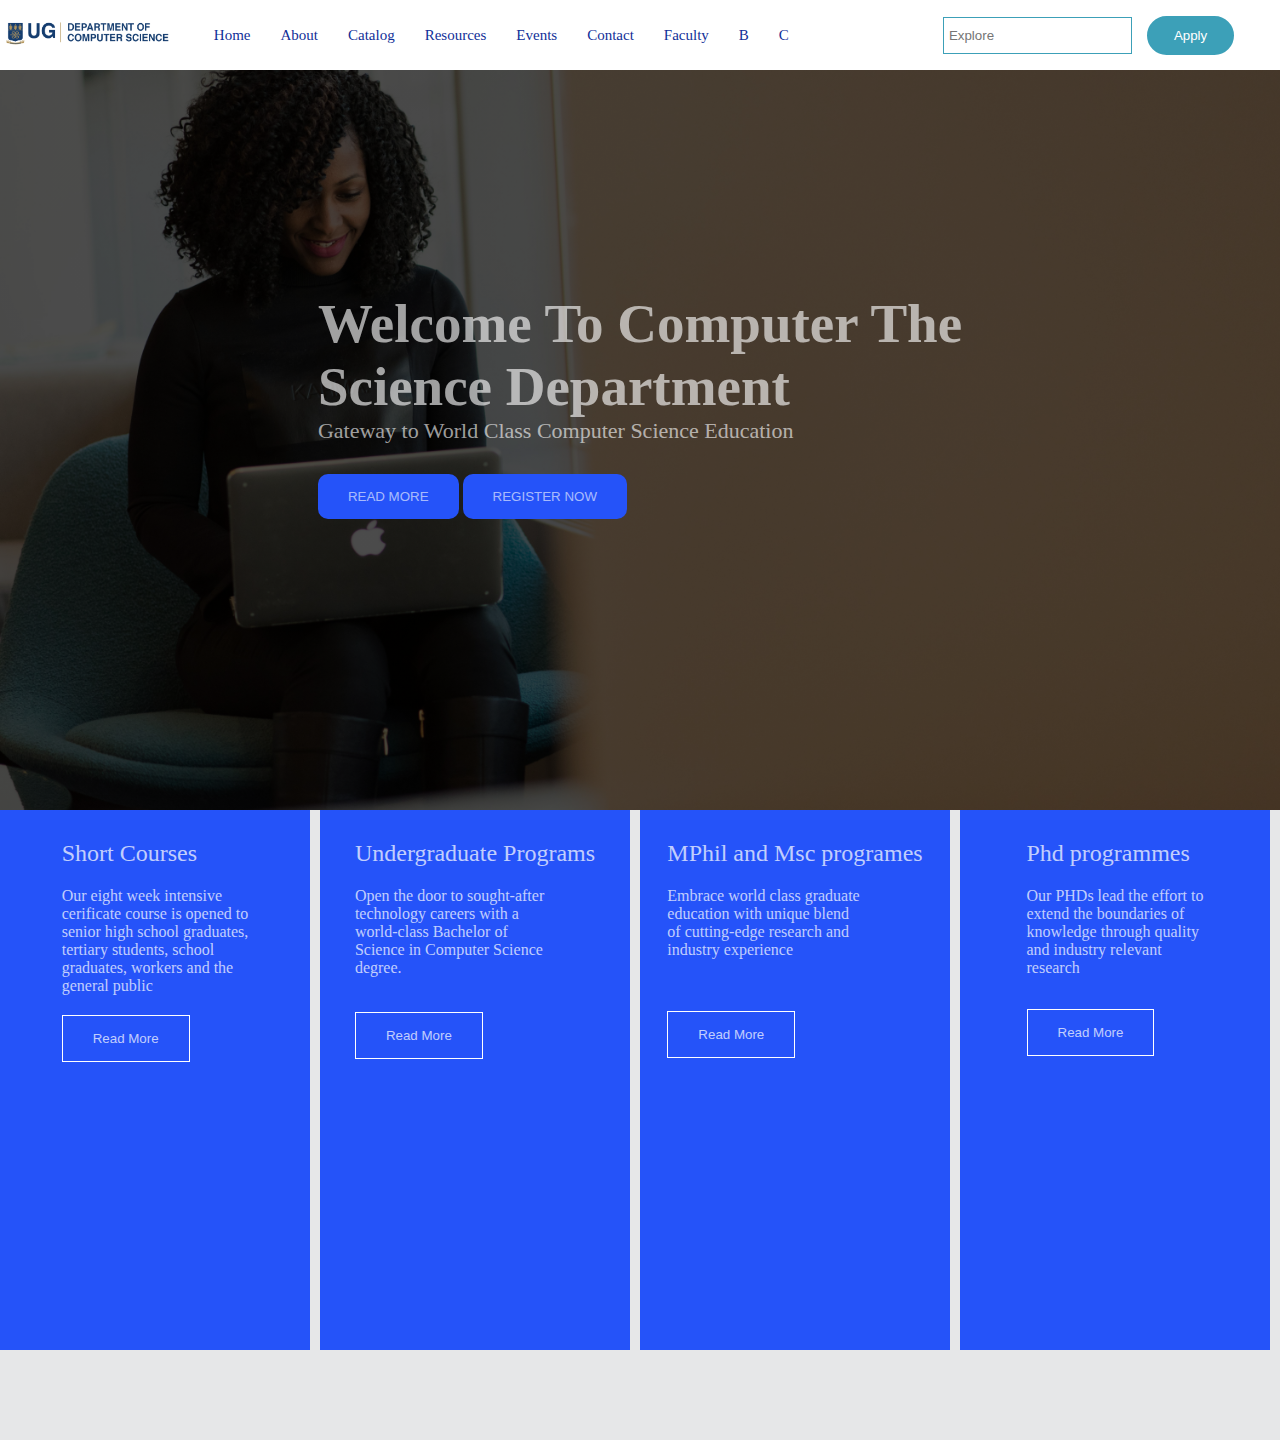
<file: index.html>
<!DOCTYPE html>
<html lang="en">
<head>
    <link rel="stylesheet" href="css/style.css">
    <meta charset="UTF-8">
    <meta name="viewport" content="width=device-width, initial-scale=1.0">
    <title>CS redo </title>

</head>
<body>
  
    <header>    
      <div class="nav-logo">
        <img src="images/cs_logo.png" alt="TBH Logo" />
      </div>

      <div class="nav-links">
        <nav>
          <ul>
            <li><a href="http://127.0.0.1:5501/index.html">Home</a></li>
            <li><a href="http://127.0.0.1:5501/html/about.html">About</a></li>
            <li><a href="http://127.0.0.1:5501/html/catalog.html">Catalog</a></li>
            <li><a href="http://127.0.0.1:5501/html/resources.html">Resources</a></li>
            <li><a href="http://127.0.0.1:5501/html/events.html">Events</a></li>
            <li><a href="http://127.0.0.1:5501/html/contacts.html">Contact</a></li>
            <li><a href="http://127.0.0.1:5501/html/faculty.html">Faculty</a></li>
            <li><a href="">B</a></li>
            <li><a href="">C</a></li>
          </ul>
        </nav>
      </div>

      <div class="nav-extra">
        <input type="text" name="" id="explore" placeholder="Explore" />
        <a href="http://127.0.0.1:5501/html/apply.html">
          <button>Apply</button>
        </a>
        
      </div>
    </header>

    <main>
      <section id="hero">
        <div class="hero-content">
         <h1>Welcome To Computer The  <br> Science Department</h1>
         <p>Gateway to World Class Computer Science Education</p>
         
          <button>READ MORE</button>
          <button>REGISTER NOW</button>

        </div>
      </section>

      <section id="programs">
        <div class="short">
          <div>
            <h4>Short Courses</h4>
            <p>Our eight week intensive <br> cerificate course is opened to <br> senior high school graduates, <br> tertiary students, school <br> graduates, workers and the <br> general public</p>
            <button>Read More</button>
          </div>
        </div>
        <div class="under">
          <div>
          <h4>Undergraduate Programs</h4>
          <p>Open the door to sought-after <br> technology careers with a <br> world-class Bachelor of <br> Science in Computer Science <br> degree.</p>
          <button>Read More</button>
          </div>
        </div>
        <div class="masters">
          <div>
            <h4>MPhil and Msc programes</h4>
          <p>Embrace world class graduate <br> education with unique blend <br> of cutting-edge research and <br> industry experience</p>
          <button> Read More </button>
          </div>
        </div>
        <div class="professor">
         <div>
          <h4>Phd programmes</h4>
          <p>Our PHDs lead the effort to <br> extend the boundaries of <br> knowledge through quality <br>and industry relevant<br>research</p>
          <button> Read More </button>
         </div>
        </div>
      </section>
    </main>
  
  
    <footer>
    </footer>
   
</body>
</html>
</file>
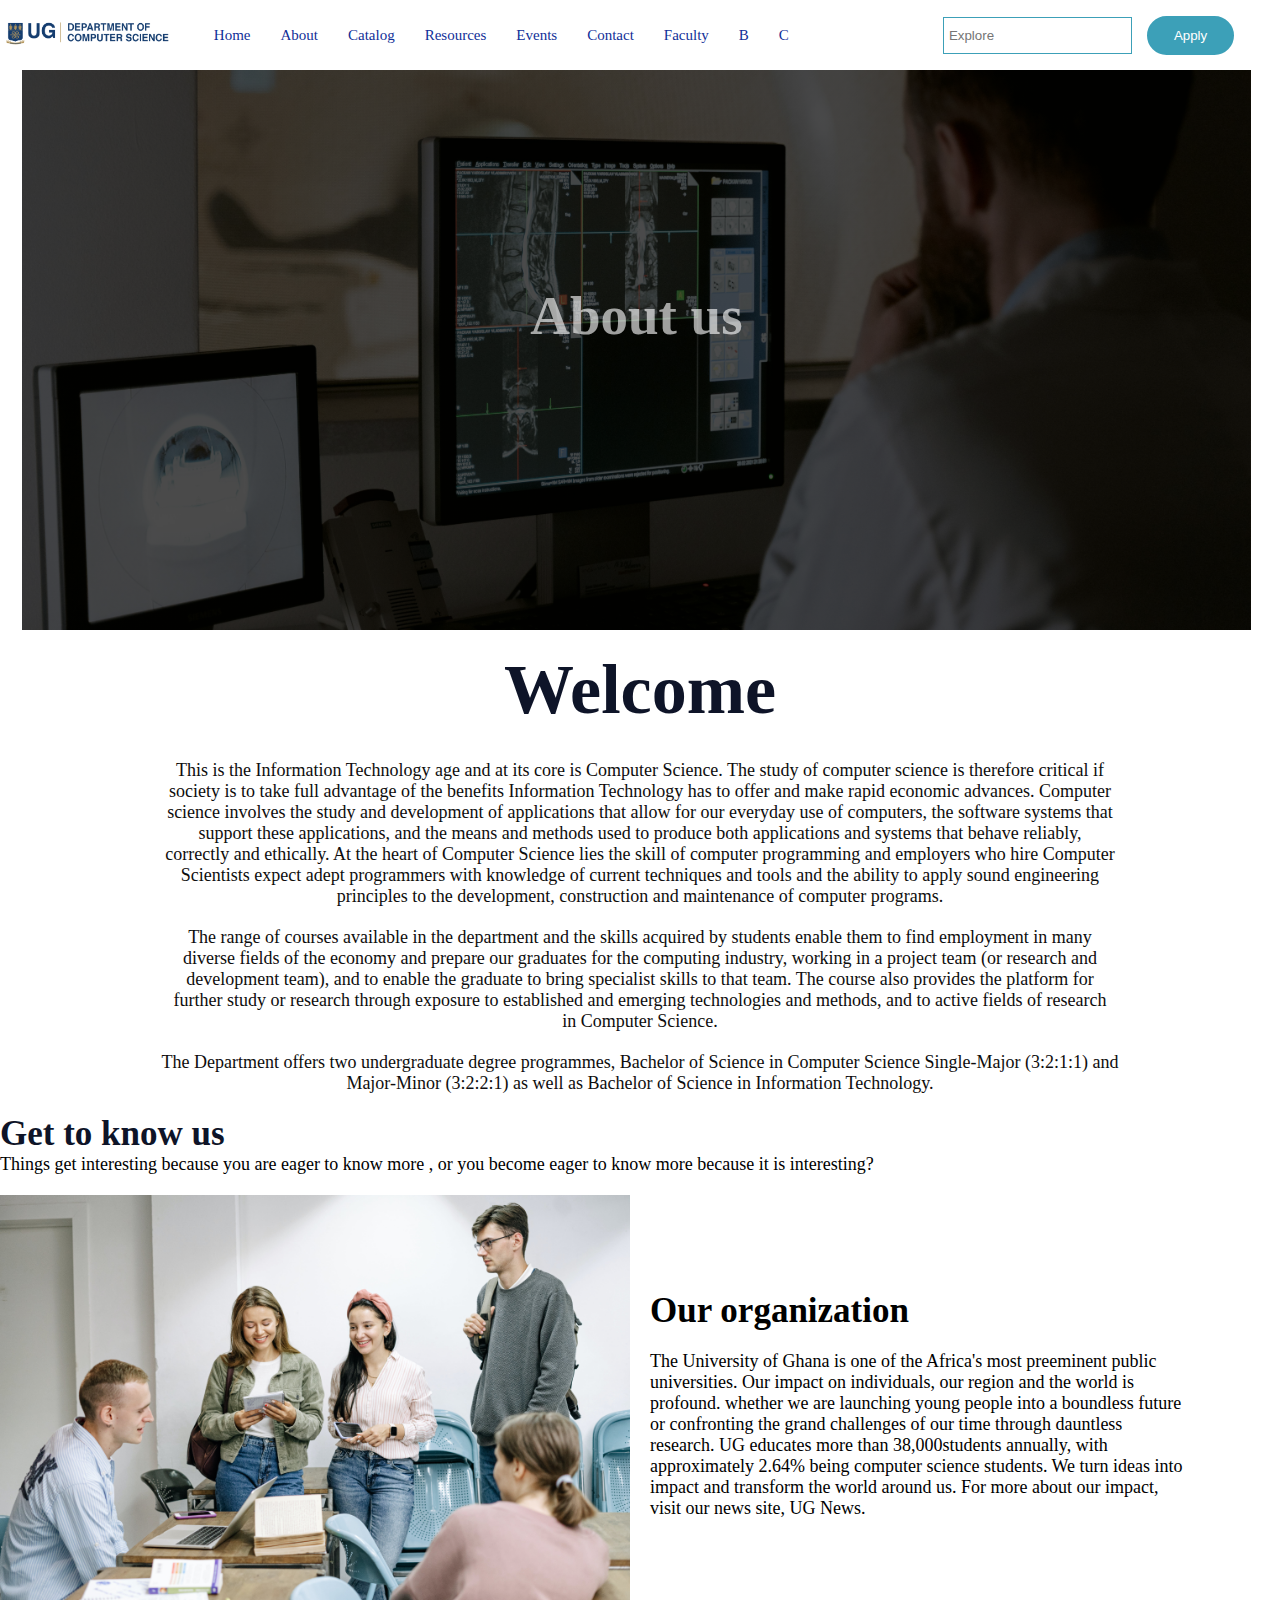
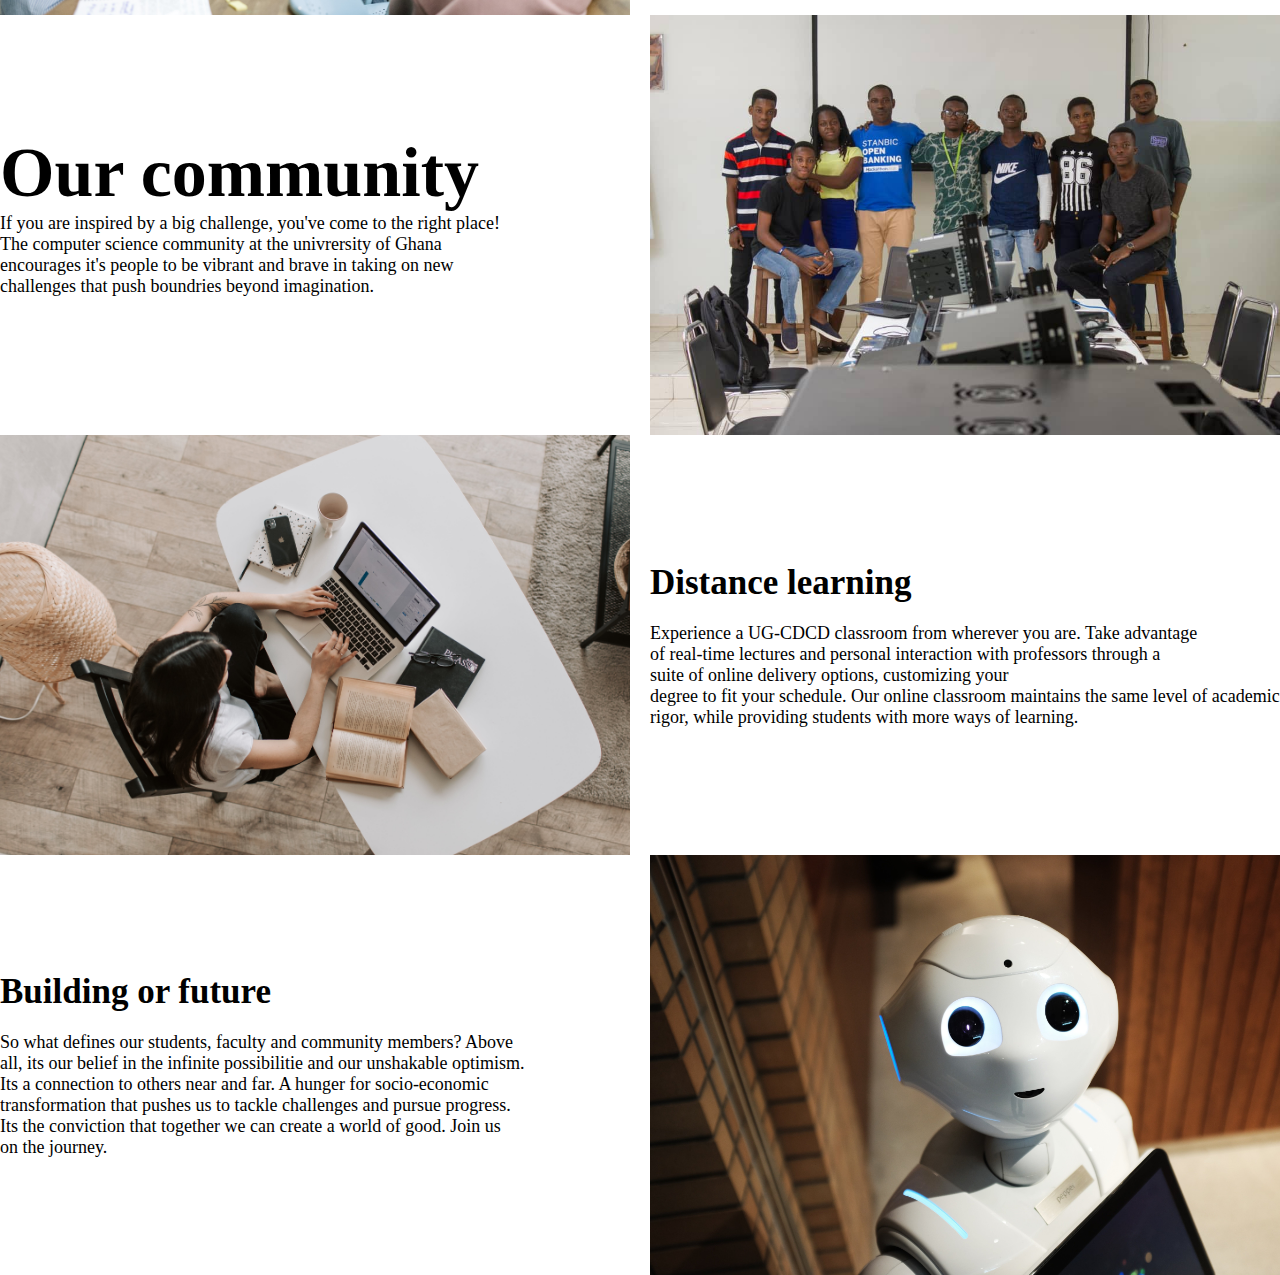
<file: html/about.html>
<!DOCTYPE html>
<html lang="en">
<head>
    <link rel="stylesheet" href="/css/about.css">
    <meta charset="UTF-8">
    <meta name="viewport" content="width=device-width, initial-scale=1.0">
    <title>CS redo </title>

</head>
<body>
    <header>
        <div class="nav-logo">
            <img src="/images/cs_logo.png" alt="TBH Logo" />
          </div>
    
          <div class="nav-links">
            <nav>
              <ul>
                <li><a href="http://127.0.0.1:5501/index.html">Home</a></li>
                <li><a href="http://127.0.0.1:5501/html/about.html">About</a></li>
                <li><a href="http://127.0.0.1:5501/html/catalog.html">Catalog</a></li>
                <li><a href="http://127.0.0.1:5501/html/resources.html">Resources</a></li>
                <li><a href="http://127.0.0.1:5501/html/events.html">Events</a></li>
                <li><a href="http://127.0.0.1:5501/html/contacts.html">Contact</a></li>
                <li><a href="http://127.0.0.1:5501/html/faculty.html">Faculty</a></li>
                <li><a href="">B</a></li>
                <li><a href="">C</a></li>
                
               
    
              </ul>
            </nav>
          </div>

          
      <div class="nav-extra">
        <input type="text" name="" id="explore" placeholder="Explore" />
        <a href="http://127.0.0.1:5501/html/apply.html">
          <button>Apply</button>
        </a>
      </div>
    </header>

    <main>
        <section id="hero1">
          <div class="hero1-content">
            <h1>About us</h1>
          </div>
        </section>
        <section class="welcome">
          <h1>Welcome</h1>
        </section>
        <article class="about-article">
          This is the Information Technology age and at its core is Computer Science. The study of computer science is therefore critical if <br> society is to take full advantage of the benefits Information Technology has to offer and make rapid economic advances. Computer <br> science involves the study and development of applications that allow for our everyday use of computers, the software systems that <br> support these applications, and the means and methods used to produce both applications and systems that behave reliably,<br> correctly and ethically. At the heart of Computer Science lies the skill of computer programming and employers who hire Computer <br> Scientists expect adept programmers with knowledge of current techniques and tools and the ability to apply sound engineering <br> principles to the development, construction and maintenance of computer programs. <br>
        </article>
        <article class="about-article1">The range of courses available in the department and the skills acquired by students enable them to find employment in many <br> diverse fields of the economy and prepare our graduates for the computing industry, working in a project team (or research and <br> development team), and to enable the graduate to bring specialist skills to that team. The course also provides the platform for <br> further study or research through exposure to established and emerging technologies and methods, and to active fields of research <br> in Computer Science. </article>
        <article class="about-article2">The Department offers two undergraduate degree programmes, Bachelor of Science in Computer Science Single-Major (3:2:1:1) and <br>Major-Minor (3:2:2:1) as well as Bachelor of Science in Information Technology.</article>

        <section class="knowus">
          <h1>Get to know us</h1>
          <p>
            Things get interesting because you are eager to know more , or you become eager to know more because it is interesting?
          </p>
        </section>

        <div class="organization">
          <img src="/images/pexels-ivan-samkov-5676744.jpg" alt="a picture of us" >
          <aticle class="organ">
            <h1>
              Our organization
            </h1>
            <p>
              The University of Ghana is one of the Africa's most preeminent public <br> universities. Our impact on individuals, our region and the world is <br> profound. whether we are launching young people into a boundless future <br> or confronting the grand challenges of our time through dauntless <br>research. UG educates more than 38,000students annually, with <br> approximately 2.64% being computer science students. We turn ideas into <br> impact and transform the world around us. For more about our impact,<br> visit our news site, UG News.
            </p>
          </aticle>
        </div>

        <div class="community">
          <article class="inspire">
            <h1>Our community</h1>
          <p>If you are inspired by a big challenge, you've come to the right place! <br> The computer science community at the univrersity of Ghana <br> encourages it's people to be vibrant and brave in taking on new <br> challenges that push boundries beyond imagination.</p>
          </article>
          <img src="/images/communityphoto.jpg" alt="please edit me">
        </div>

        <div class="distance">
          <img src="/images/pexels-vlada-karpovich-4050315.jpg" alt="please edit me">
          <article class="learning">
            <h1>Distance learning</h1>
            <p>
              Experience a UG-CDCD classroom from wherever you are. Take advantage <br> of real-time lectures and personal interaction with professors through a <br> suite of online delivery options, customizing your <br> degree to fit your schedule. Our online classroom maintains the same level of academic <br> rigor, while providing students with more ways of learning.
            </p>
          </article>
        </div>

        <div class="building">
          <article class="project">
            <h1>Building or future</h1>
            <p>So what defines our students, faculty and community members? Above <br> all, its our belief in the infinite possibilitie and our unshakable optimism. <br> Its a connection to others near and far. A hunger for socio-economic <br> transformation that pushes us to tackle challenges and pursue progress. <br> Its the conviction that together we can create a world of good. Join us <br> on the journey.</p>
          </article>
          <img src="/images/pexels-alex-knight-2599244.jpg" alt="please edit me">
        </div>

    </main>

</body>
</file>
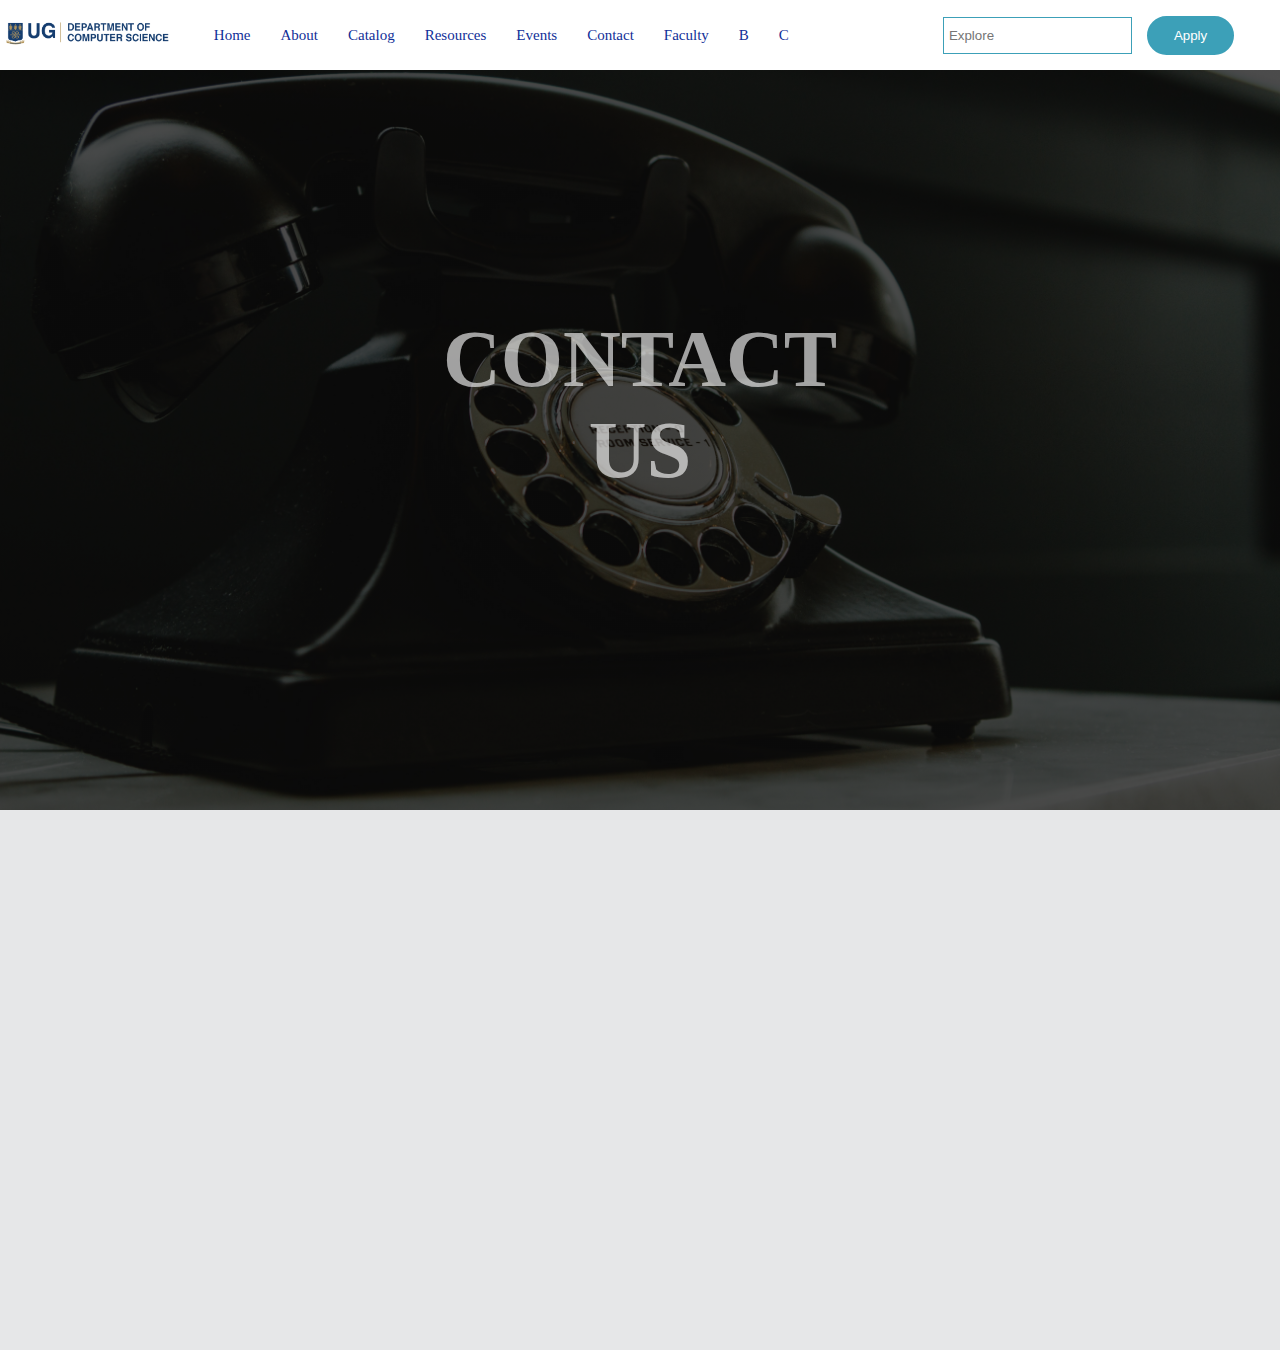
<file: html/contacts.html>
<!DOCTYPE html>
<html lang="en">
<head>
    <link rel="stylesheet" href="/css/contacts.css">
    <meta charset="UTF-8">
    <meta name="viewport" content="width=device-width, initial-scale=1.0">
    <title>CS redo </title>

</head>
<body>
    <header>
        <div class="nav-logo">
            <img src="/images/cs_logo.png" alt="TBH Logo" />
          </div>
    
          <div class="nav-links">
            <nav>
              <ul>
                <li><a href="http://127.0.0.1:5501/index.html">Home</a></li>
                <li><a href="http://127.0.0.1:5501/html/about.html">About</a></li>
                <li><a href="http://127.0.0.1:5501/html/catalog.html">Catalog</a></li>
                <li><a href="http://127.0.0.1:5501/html/resources.html">Resources</a></li>
                <li><a href="http://127.0.0.1:5501/html/events.html">Events</a></li>
                <li><a href="http://127.0.0.1:5501/html/contacts.html">Contact</a></li>
                <li><a href="http://127.0.0.1:5501/html/faculty.html">Faculty</a></li>
                <li><a href="">B</a></li>
                <li><a href="">C</a></li>
              </ul>
            </nav>
          </div>

          
      <div class="nav-extra">
        <input type="text" name="" id="explore" placeholder="Explore" />
        <a href="http://127.0.0.1:5501/html/apply.html">
          <button>Apply</button>
        </a>
      </div>
    </header>

    <main>
      <div id="contacthero">
       <div class="contacts">
        <h1>CONTACT <br> US</h1>
       </div>
      
      </div>
    </main>

</body>
</file>
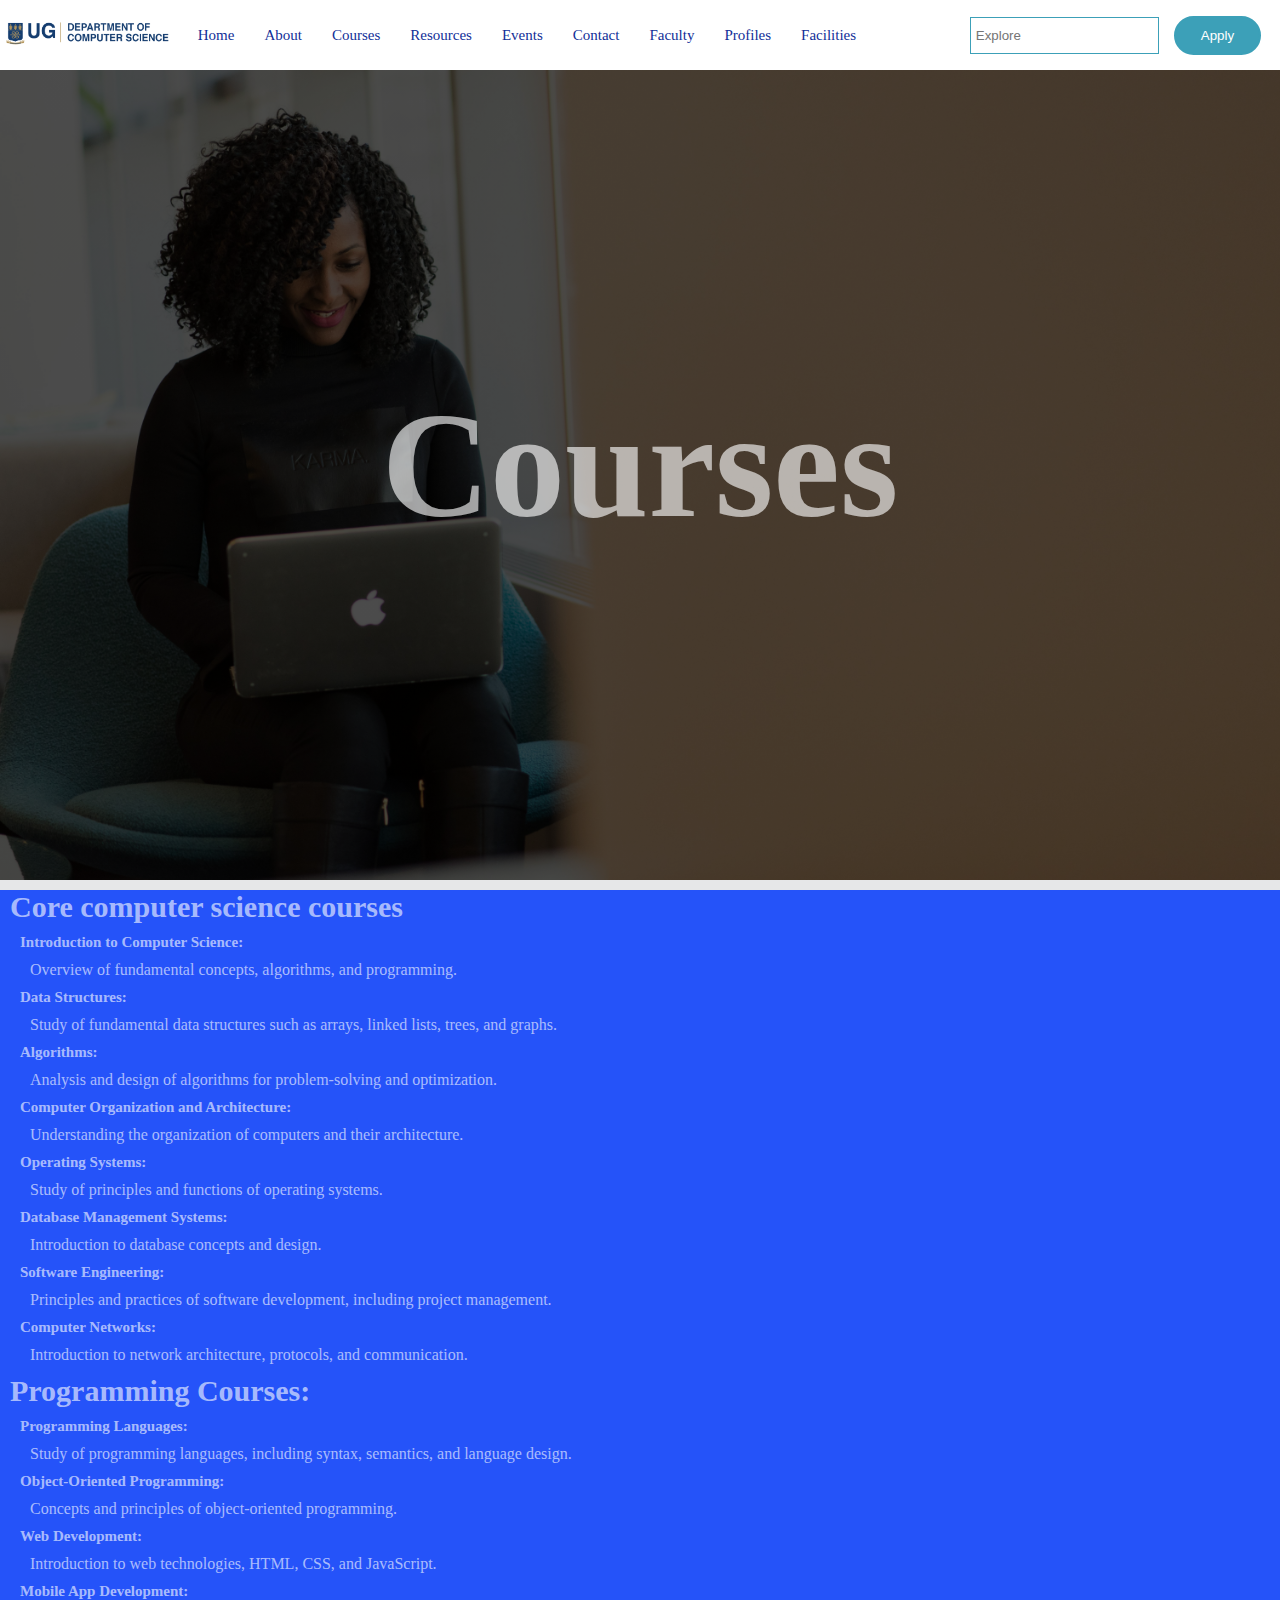
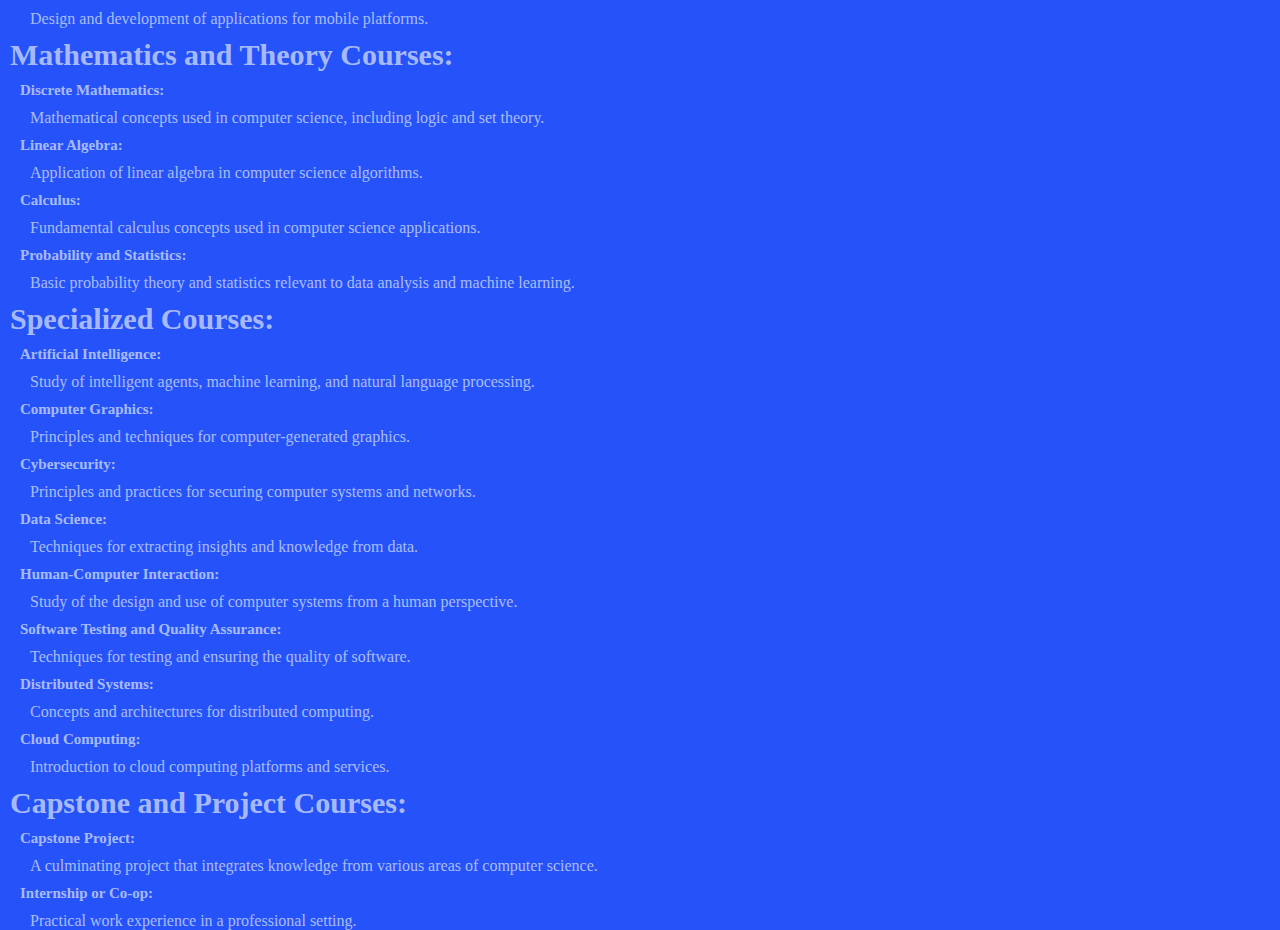
<file: html/courses.html>
<!DOCTYPE html>
<html lang="en">
<head>
    <link rel="stylesheet" href="/css/courses.css">
    <meta charset="UTF-8">
    <meta name="viewport" content="width=device-width, initial-scale=1.0">
    <title>CS redo </title>

</head>
<body>
    <header>
        <div class="nav-logo">
            <img src="/images/cs_logo.png" alt="TBH Logo" />
          </div>
    
          <div class="nav-links">
            <nav>
              <ul>
                <li><a href="http://127.0.0.1:5500/index.html">Home</a></li>
                <li><a href="http://127.0.0.1:5500/html/about.html">About</a></li>
                <li><a href="http://127.0.0.1:5500/html/courses.html">Courses</a></li>
                <li><a href="http://127.0.0.1:5500/html/resources.html">Resources</a></li>
                <li><a href="http://127.0.0.1:5500/html/events.html">Events</a></li>
                <li><a href="http://127.0.0.1:5500/html/contacts.html">Contact</a></li>
                <li><a href="http://127.0.0.1:5500/html/faculty.html">Faculty</a></li>
                <li><a href="http://127.0.0.1:5500/html/profiles.html">Profiles</a></li>
                <li><a href="http://127.0.0.1:5500/html/facilities.html">Facilities</a></li>
              </ul>
            </nav>
          </div>

          
      <div class="nav-extra">
        <input type="text" name="" id="explore" placeholder="Explore" />
        <a href="http://127.0.0.1:5500/html/apply.html">
          <button>Apply</button>
        </a>
      </div>
    </header>
    <main>
      <div class="disturb"></div>
      <article class="article">
        <h1>Courses</h1>
      </article>
      <article class="carlb">
        <h1>Core computer science courses</h1>
       <h4> Introduction to Computer Science:</h4>
        <p>Overview of fundamental concepts, algorithms, and programming.</p>

        <h4>Data Structures:</h4>

        <p>Study of fundamental data structures such as arrays, linked lists, trees, and graphs.</p>
        <h4>Algorithms:</h4>

        <p>Analysis and design of algorithms for problem-solving and optimization.</p>
        <h4>Computer Organization and Architecture:</h4>

        <p>Understanding the organization of computers and their architecture.</p>
        <h4>Operating Systems:</h4>

        <p>Study of principles and functions of operating systems.</p>
        <h4>Database Management Systems:</h4>

        <p>Introduction to database concepts and design.</p>
        <h4>Software Engineering:</h4>

        <p>Principles and practices of software development, including project management.</p>
        <h4>Computer Networks:</h4>

        <p>Introduction to network architecture, protocols, and communication.</p>
        <h1>Programming Courses:</h1>
        <h4>Programming Languages:</h4>

        <p>Study of programming languages, including syntax, semantics, and language design.</p>
        <h4>Object-Oriented Programming:</h4>

        <p>Concepts and principles of object-oriented programming.</p>
        <h4>Web Development:</h4>

        <p>Introduction to web technologies, HTML, CSS, and JavaScript.</p>
        <h4>Mobile App Development:</h4>

        <p>Design and development of applications for mobile platforms.</p>
        <h1>Mathematics and Theory Courses:</h1>
        <h4>Discrete Mathematics:</h4>

        <p>Mathematical concepts used in computer science, including logic and set theory.</p>
        <h4>Linear Algebra:</h4>

        <p>Application of linear algebra in computer science algorithms.</p>
        <h4>Calculus:</h4>

        <p>Fundamental calculus concepts used in computer science applications.</p>
        <h4>Probability and Statistics:</h4>

        <p>Basic probability theory and statistics relevant to data analysis and machine learning.</p>
        <h1>Specialized Courses:</h1>
        <h4>Artificial Intelligence:</h4>

        <p>Study of intelligent agents, machine learning, and natural language processing.</p>
        <h4>Computer Graphics:</h4>

        <p>Principles and techniques for computer-generated graphics.</p>
        <h4>Cybersecurity:</h4>

        <p>Principles and practices for securing computer systems and networks.</p>
        <h4>Data Science:</h4>
        <p>
          Techniques for extracting insights and knowledge from data.</p>
        <h4>Human-Computer Interaction:</h4>

        <p>Study of the design and use of computer systems from a human perspective.</p>
        <h4>Software Testing and Quality Assurance:</h4>

        <p>Techniques for testing and ensuring the quality of software.</p>
        <h4>Distributed Systems:</h4>

          <p>Concepts and architectures for distributed computing.</p>
        <h4>Cloud Computing:</h4>
        <p>
          Introduction to cloud computing platforms and services.</p>
        <h1>Capstone and Project Courses:</h1>
        <h4>Capstone Project:</h4>

          <p>A culminating project that integrates knowledge from various areas of computer science.</p>
        <h4>Internship or Co-op:</h4>
        <p>Practical work experience in a professional setting.</p>
      </article>
    </main>

</body>
</file>
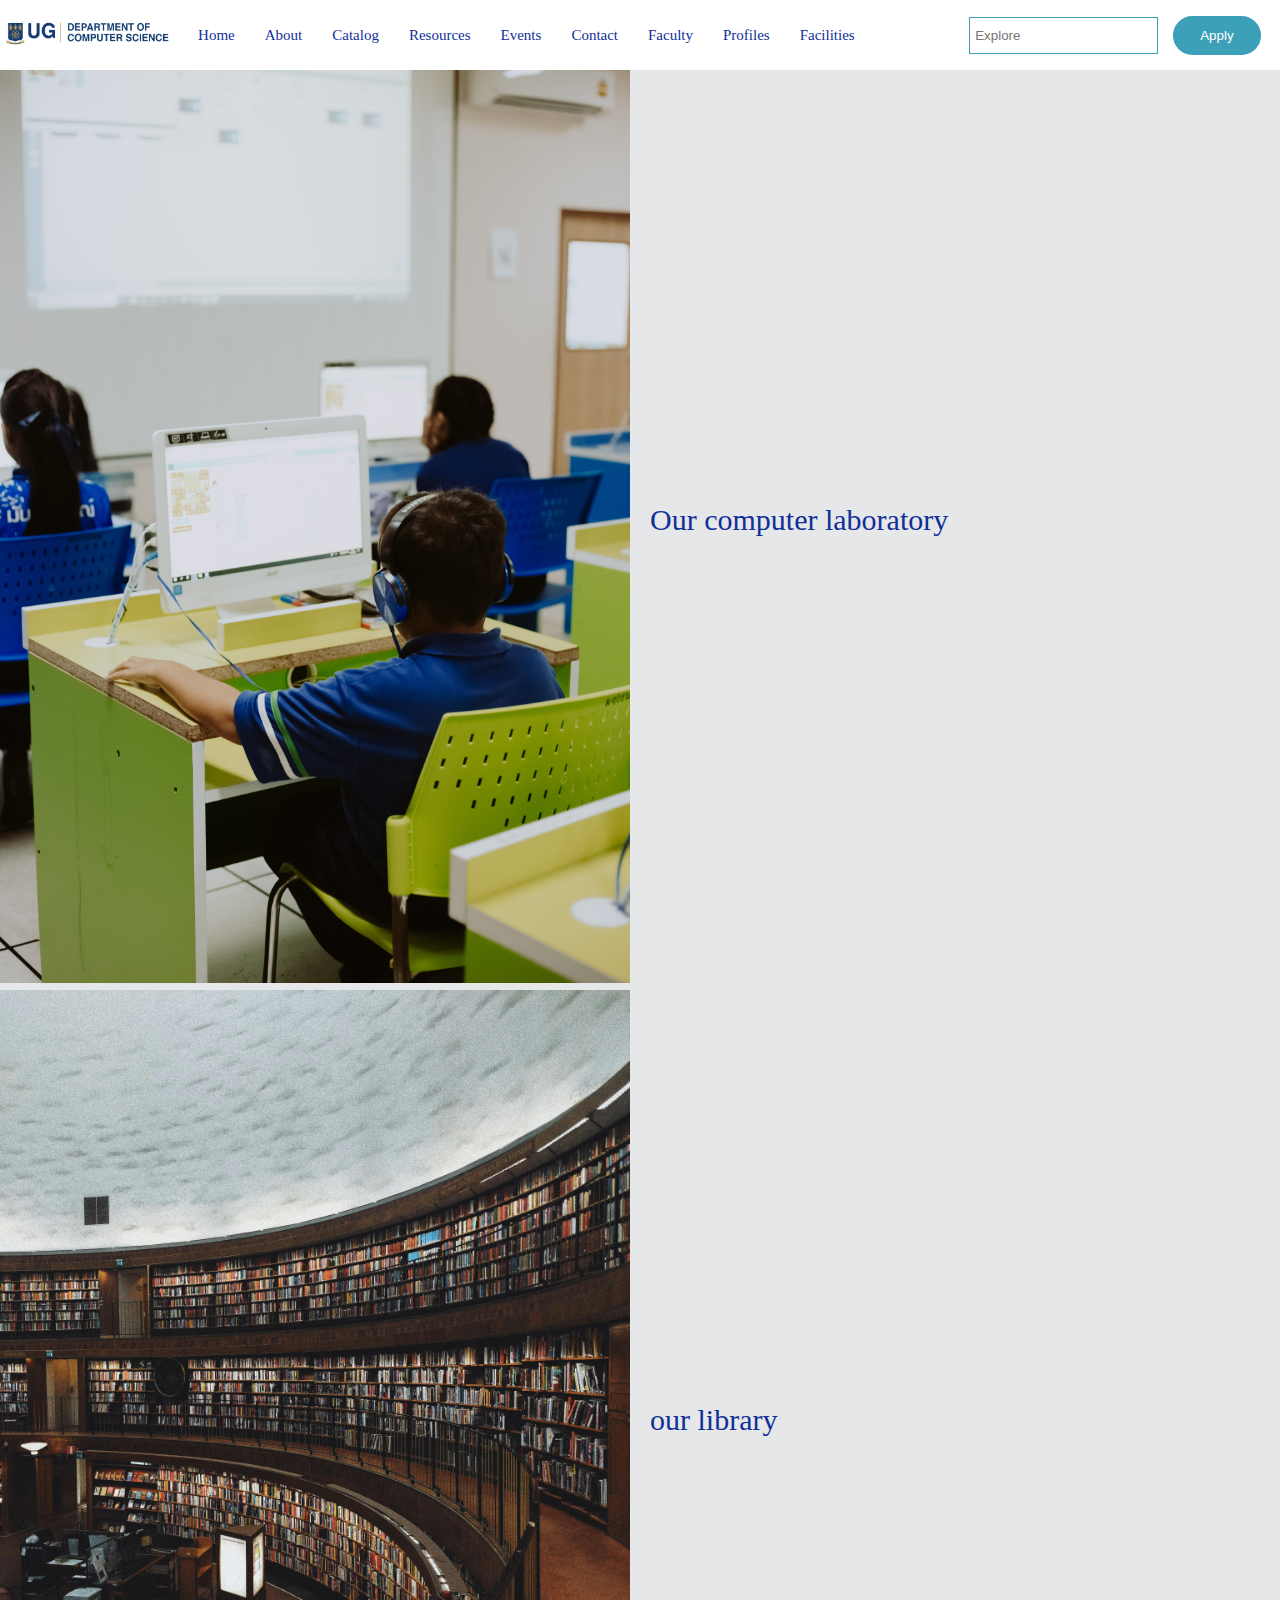
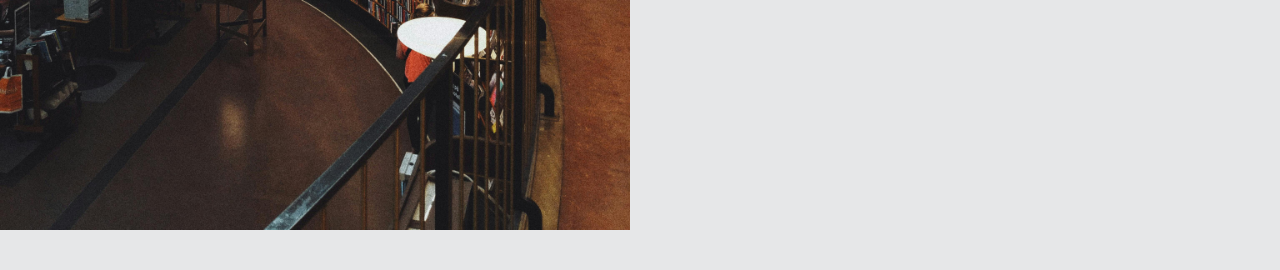
<file: html/facilities.html>
<!DOCTYPE html>
<html lang="en">
<head>
    <link rel="stylesheet" href="/css/facilities.css">
    <meta charset="UTF-8">
    <meta name="viewport" content="width=device-width, initial-scale=1.0">
    <title>Facilities</title>

</head>
<body>
  
    <header>    
      <div class="nav-logo">
        <img src="/images/cs_logo.png" alt="TBH Logo" />
      </div>

      <div class="nav-links">
        <nav>
          <ul>
            <li><a href="http://127.0.0.1:5500/index.html">Home</a></li>
            <li><a href="http://127.0.0.1:5500/html/about.html">About</a></li>
            <li><a href="http://127.0.0.1:5500/html/catalog.html">Catalog</a></li>
            <li><a href="http://127.0.0.1:5500/html/resources.html">Resources</a></li>
            <li><a href="http://127.0.0.1:5500/html/events.html">Events</a></li>
            <li><a href="http://127.0.0.1:5500/html/contacts.html">Contact</a></li>
            <li><a href="http://127.0.0.1:5500/html/faculty.html">Faculty</a></li>
            <li><a href="http://127.0.0.1:5500/html/profiles.html">Profiles</a></li>
            <li><a href="http://127.0.0.1:5500/html/facilities.html">Facilities</a></li>
          </ul>
        </nav>
      </div>

      <div class="nav-extra">
        <input type="text" name="" id="explore" placeholder="Explore" />
        <a href="http://127.0.0.1:5500/html/apply.html">
          <button>Apply</button>
        </a>
        
      </div>
    </header>
    <main>

      <div class="disturb"></div>
    
      
       <figure class="lab">
        <img src="/images/LAB.jpg" alt="lab">
        <figcaption>Our computer laboratory</figcaption>
      
       </figure>

      
       <figure class="library">
        <img src="/images/libbrary.jpg" alt="please edit me">
        <figcaption>our library</figcaption>
       </figure>
      
    </main>
</body>
</file>
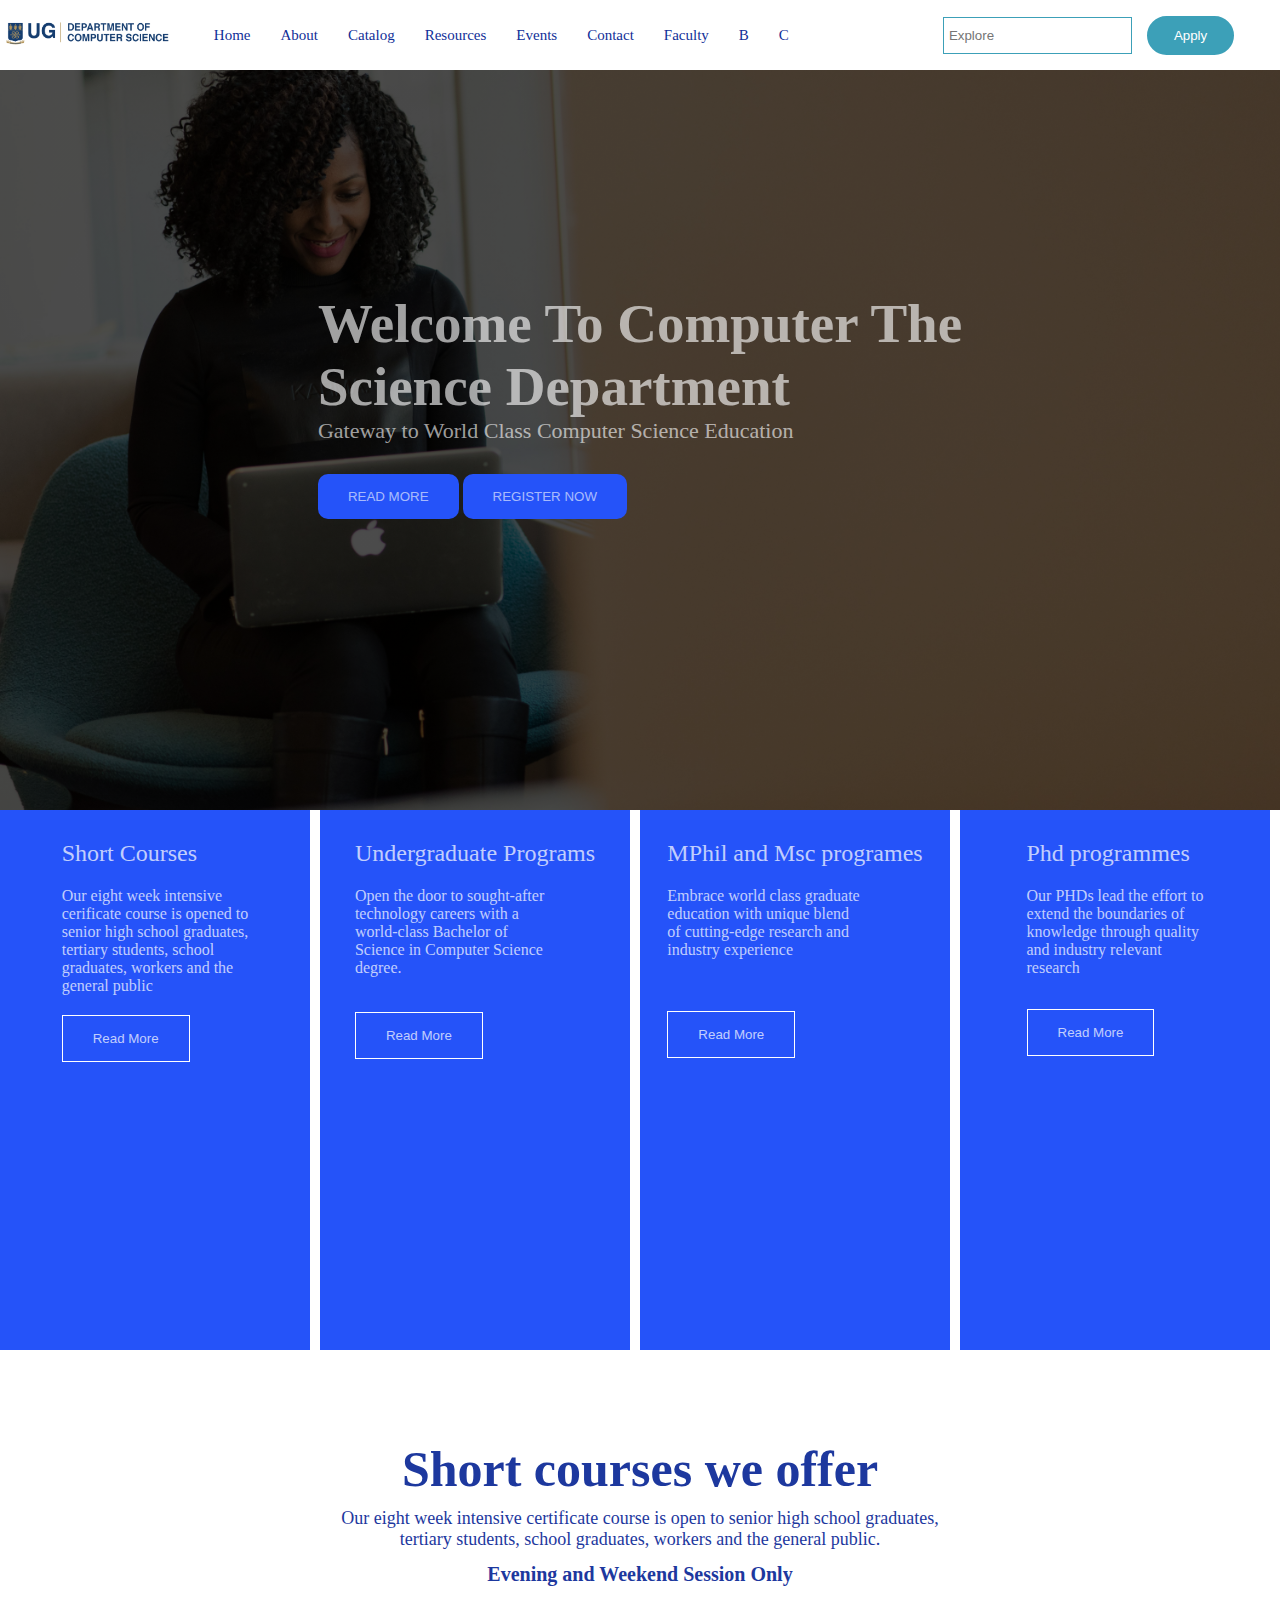
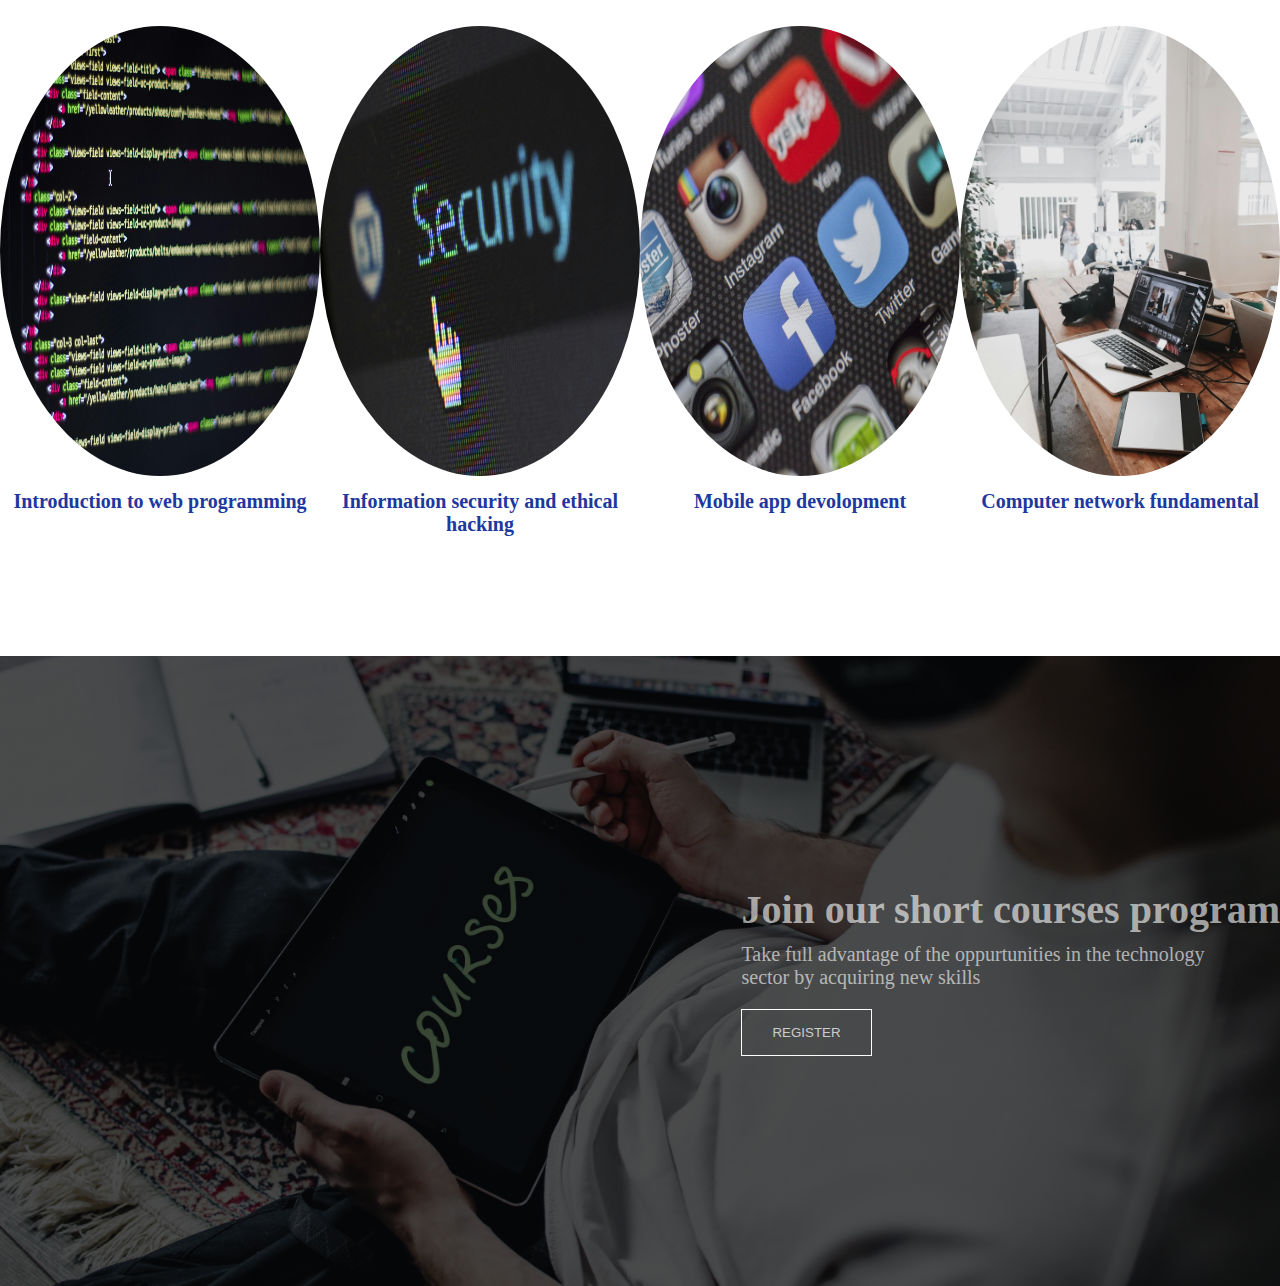
<file: html/faculty.html>
<!DOCTYPE html>
<html lang="en">
<head>
    <link rel="stylesheet" href="/css/faculty.css">
    <meta charset="UTF-8">
    <meta name="viewport" content="width=device-width, initial-scale=1.0">
    <title>CS redo </title>

</head>
<body>
  
    <header>    
      <div class="nav-logo">
        <img src="/images/cs_logo.png" alt="TBH Logo" />
      </div>

      <div class="nav-links">
        <nav>
          <ul>
            <li><a href="http://127.0.0.1:5501/index.html">Home</a></li>
            <li><a href="http://127.0.0.1:5501/html/about.html">About</a></li>
            <li><a href="http://127.0.0.1:5501/html/catalog.html">Catalog</a></li>
            <li><a href="http://127.0.0.1:5501/html/resources.html">Resources</a></li>
            <li><a href="http://127.0.0.1:5501/html/events.html">Events</a></li>
            <li><a href="http://127.0.0.1:5501/html/contacts.html">Contact</a></li>
            <li><a href="http://127.0.0.1:5501/html/faculty.html">Faculty</a></li>
            <li><a href="">B</a></li>
            <li><a href="">C</a></li>
            
           

          </ul>
        </nav>
      </div>

      <div class="nav-extra">
        <input type="text" name="" id="explore" placeholder="Explore" />
        <a href="http://127.0.0.1:5501/html/apply.html">
            <button>Apply</button>
        </a>
      </div>
    </header>

    <main>
      <section id="hero">
        <div class="hero-content">
         <h1>Welcome To Computer The  <br> Science Department</h1>
         <p>Gateway to World Class Computer Science Education</p>
         
          <button>READ MORE</button>
          <button>REGISTER NOW</button>

        </div>
      </section>

      <section id="programs">
        <div class="short">
          <div>
            <h4>Short Courses</h4>
            <p>Our eight week intensive <br> cerificate course is opened to <br> senior high school graduates, <br> tertiary students, school <br> graduates, workers and the <br> general public</p>
            <button>Read More</button>
          </div>
        </div>
        <div class="under">
          <div>
          <h4>Undergraduate Programs</h4>
          <p>Open the door to sought-after <br> technology careers with a <br> world-class Bachelor of <br> Science in Computer Science <br> degree.</p>
          <button>Read More</button>
          </div>
        </div>
        <div class="masters">
          <div>
            <h4>MPhil and Msc programes</h4>
          <p>Embrace world class graduate <br> education with unique blend <br> of cutting-edge research and <br> industry experience</p>
          <button> Read More </button>
          </div>
        </div>
        <div class="professor">
         <div>
          <h4>Phd programmes</h4>
          <p>Our PHDs lead the effort to <br> extend the boundaries of <br> knowledge through quality <br>and industry relevant<br>research</p>
          <button> Read More </button>
         </div>
        </div>
      </section>
<!-- 
      <section id="shortcourses">
        <div class="webdev">
            <div>
                <img src="/images/webDev.jpg" alt="image"> <figcaption><h4 class="fig">Introduction to web programming</h4></figcaption>
            </div>
        </div>

        <div class="webdev">
            <div>
                 <img src="/images/security.jpg" alt="image"> <figcaption><h4 class="fig">Information security and ethical hacking</h4></figcaption>
            </div>
        </div>

        <div class="webdev">
            <div>
                 <img src="/images/mobileApps.jpg" alt="image"> <figcaption><h4 class="fig">Mobile app devolopment</h4></figcaption>
            </div>
        </div>

        <div class="webdev">
            <div>
                 <img src="/images/network.jpg" alt="image"> <figcaption><h4 class="fig">Computer network fundamental</h4></figcaption>
            </div>
        </div>

      </section> -->

      <section class="long">
        <h1>Short courses we offer</h1>
        <p>Our eight week intensive certificate course is open to senior high school graduates, <br> tertiary students, school graduates, workers and the general public.</p>
        <h4>Evening and Weekend Session Only</h4>
      </section>

      
      <section id="shortcourses">
        <div class="webdev">
            <div>
                <img src="/images/webDev.jpg" alt="image"> <figcaption><h4 class="fig">Introduction to web programming</h4></figcaption>
            </div>
        </div>

        <div class="webdev">
            <div>
                 <img src="/images/security.jpg" alt="image"> <figcaption><h4 class="fig">Information security and ethical hacking</h4></figcaption>
            </div>
        </div>

        <div class="webdev">
            <div>
                 <img src="/images/mobileApps.jpg" alt="image"> <figcaption><h4 class="fig">Mobile app devolopment</h4></figcaption>
            </div>
        </div>

        <div class="webdev">
            <div>
                 <img src="/images/network.jpg" alt="image"> <figcaption><h4 class="fig">Computer network fundamental</h4></figcaption>
            </div>
        </div>

      </section>

      <section id="It">
        <div class="Itcontent">
           <h1>Join our short courses program</h1> 
           <p>Take full advantage of the oppurtunities in the technology <br> sector by acquiring new skills</p>
           <button>REGISTER</button>
        </div>
      </section>

      

    </main>
  
  
    <footer>
    </footer>
   
</body>
</html>
</file>
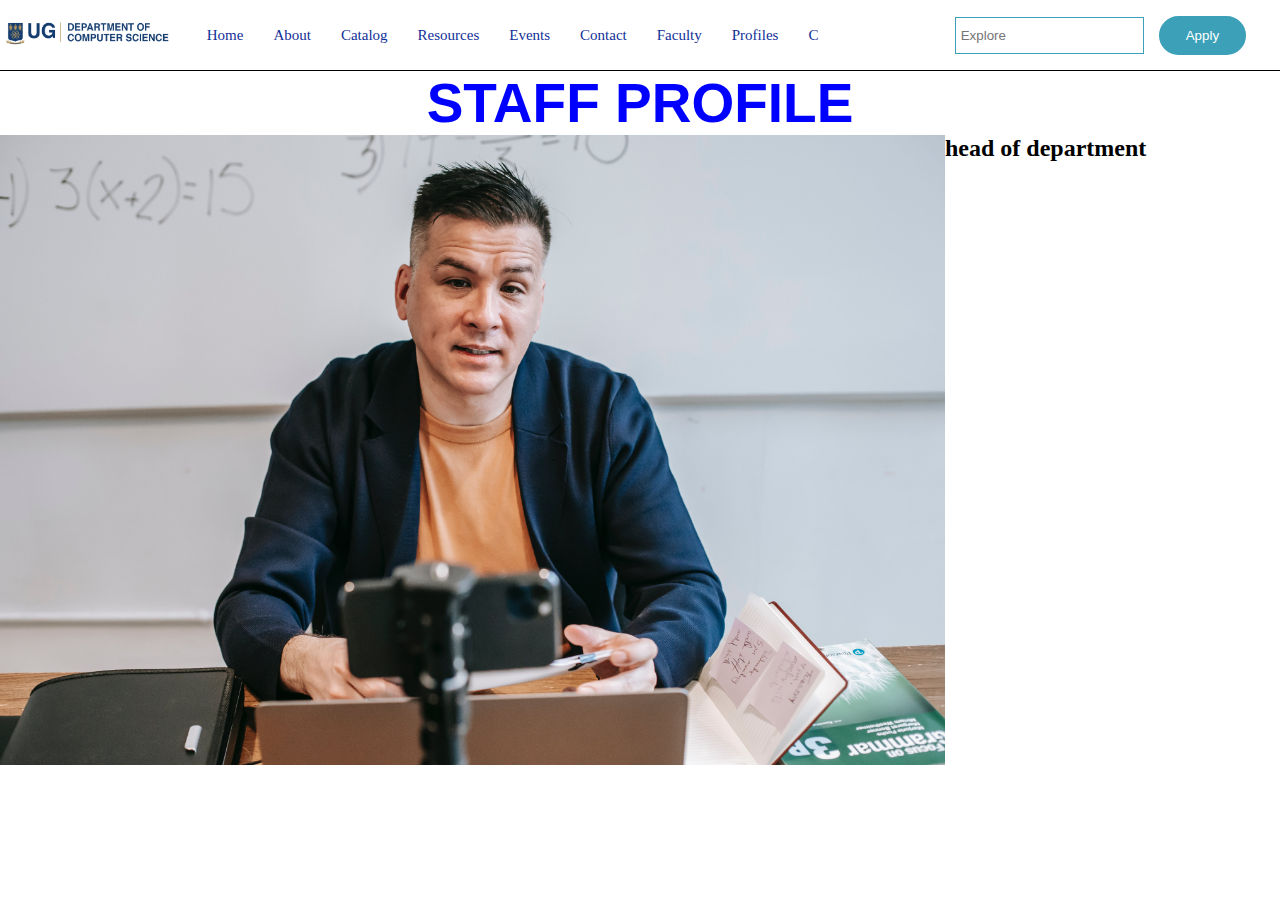
<file: html/profiles.html>
<!DOCTYPE html>
<html lang="en">
<head>
    <link rel="stylesheet" href="/css/profiles.css">
    <meta charset="UTF-8">
    <meta name="viewport" content="width=device-width, initial-scale=1.0">
    <title>Assessment </title>

</head>
    <body>
  
    <header>    
      <div class="nav-logo">
        <img src="/images/cs_logo.png" alt="TBH Logo" />
      </div>

      <div class="nav-links">
        <nav>
          <ul>
            <li><a href="http://127.0.0.1:5501/index.html">Home</a></li>
            <li><a href="http://127.0.0.1:5501/html/about.html">About</a></li>
            <li><a href="http://127.0.0.1:5501/html/catalog.html">Catalog</a></li>
            <li><a href="http://127.0.0.1:5501/html/resources.html">Resources</a></li>
            <li><a href="http://127.0.0.1:5501/html/events.html">Events</a></li>
            <li><a href="http://127.0.0.1:5501/html/contacts.html">Contact</a></li>
            <li><a href="http://127.0.0.1:5501/html/faculty.html">Faculty</a></li>
            <li><a href="http://127.0.0.1:5501/html/profiles.html">Profiles</a></li>
            <li><a href="">C</a></li>
          </ul>
        </nav>
      </div>

      <div class="nav-extra">
        <input type="text" name="" id="explore" placeholder="Explore" />
        <a href="http://127.0.0.1:5501/html/apply.html">
          <button>Apply</button>
        </a>
        
      </div>
    </header>

    <main>
        <div class="disturb">
        </div>

        <section class="ours">
            <h1>
                STAFF PROFILE
            </h1>
        </section>
        <div class="lecturer1">
            <img src="/images/Lecturer 1.jpg" alt="lecturer"><figcaption>
                <h2>
                    head of department
                </h2>
            </figcaption>
        </div>


    </main>
    <footer></footer>
    </body>
</html>
</file>
<file: css/style.css>
* {
  margin: 0%;
  padding: 0%;
  box-sizing: border-box;
}
body {
  background-color: #e6e7e8;
}
header {
  max-height: 70px;
  position: fixed;
  z-index: 1;
  height: 70px;
  width: 100vw;
  background-color: #fff;
  display: flex;
  justify-content: space-between;
  align-items: center;
}

header > .nav-logo {
  width: 70px;
  flex-grow: 0.05;

}

header > .nav-logo img {
  height: 30px;
  margin-left: 0px;
}

header > .nav-links {
  height: 70px;
  flex-grow: 0.5;
  margin-left: 50px;
  /* background-color: blue; */
}

header > .nav-links nav ul {
  display: flex;
  justify-content: center;
  align-items: center;
  height: 70px;
}

header > .nav-links nav ul li {
  list-style: none;
  margin-right: 30px;
}

header > .nav-links nav ul li a:hover{
  color: orange;
  transition: all 0.1s ease-in-out;
}


header > .nav-links nav ul li a {
  text-decoration: none;
  color: #112f98;
  font-family: Montserrat;
  font-size: 15px;
  font-style: normal;
  font-weight: 400;
  line-height: normal;
  cursor: pointer;
}

header > .nav-extra {
  height: 70px;
  width: 70px;

  flex-grow: 1;
  display: flex;
  align-items: center;
  justify-content: center;
}

.nav-extra > input {
  border: 1px solid #3ca0b8;
  background-color: rgba(217, 217, 217, 0);
  padding-top: 10px;
  padding-bottom: 10px;
  padding-left: 5px;
  flex-shrink: 0;
  padding-right: 5px;
}

.nav-extra > a button {
  padding-top: 10px;
  padding-bottom: 10px;
  padding-left: 25px;
  padding-right: 25px;
  margin-left: 15px;
  border-radius: 30px;
  background-color: #3ca0b8;
  flex-shrink: 0;
  border: 2px solid #3ca0b8;
  color: #fff;
}

.nav-extra > a button:hover{
  color: #3ca0b8;
  background-color: #fff;
  transition: all 0.1s ease-in-out;
  cursor: pointer;
}

.nav-extra > a button:active{
  opacity: 0.7;
  background-color: #3ca0b8;
  color: #fff;
}

main {
  width: 100vw;
  height: 150vh;
}

/* Banner */
#hero {
  height: 90vh;
  width: 100vw;
  background: linear-gradient(0deg, rgba(0, 0, 0, 0.7), rgba(0, 0, 0, 0.7)),
    url(/images/hero.jpg);
  background-size: cover;
  background-position: center;
  position: relative;
  display: flex;
  justify-content: center;
  align-items: center;
}

.hero-content {
  position: absolute;
}

.hero-content > h1 {
  color: rgba(255, 255, 255, 0.621);
  font-size: 55px;
}

.hero-content > p {
  color: rgba(255, 255, 255, 0.621);
  font-size: 22px;
}

.hero-content > button {
  color: rgba(255, 255, 255, 0.621);
  background-color:   #2553f9;
  padding-left: 30px;
  padding-right: 30px;
  padding-bottom: 15px;
  padding-top: 15px;
  border: 0px;
  border-radius: 10px;
  margin-top: 30px;
  cursor: pointer;
}

.hero-content > button:hover {
  color:  #2553f9;
  background-color:  rgba(255, 255, 255, 0.621);
  transition: all 0.1s ease-in-out;
}

.hero-content > button:active{
  color: rgba(255, 255, 255, 0.621);
  background-color:   #2553f9;
}

/* Programs */

#programs {
  height: 70vh;
  width: 100vw;
  display: flex;
}

.short {
  height: 60vh;
  width: 25vw;
  background-color: #2553f9;
  display: flex;
  justify-content: center;
  margin-right: 10px;
}

.short:hover{
  background-color: #1d389e;
  transition: all 0.5s ease-in-out;
}

.short > div > h4 {
  font-size: 24px;
  margin-top: 30px;
  color: rgba(255, 255, 255, 0.728);
  font-weight: 500;
}

.short > div > p {
  margin-top: 20px;
  color: rgba(255, 255, 255, 0.728);
}

.short > div > button {
  border: 1px solid white;
  padding-left: 30px;
  padding-right: 30px;
  padding-bottom: 15px;
  padding-top: 15px;
  background-color: transparent;
  color: rgba(255, 255, 255, 0.728);
  margin-top: 20px;
}
.short > div > button:hover {
  background-color: white;
  color: rgba(0, 0, 0, 0.664);
  cursor: pointer;
  transition:all 0.1s ease-in-out;
}
.under {
  height: 60vh;
  width: 25vw;
  background-color: #2553f9;
  display: flex;
  justify-content: center;
  margin-right: 10px;
 
}

.under:hover{
  background-color: #1d389e;
  transition: all 0.5s ease-in-out;
} 

.under > div > h4 {
  font-size: 24px;
  margin-top: 30px;
  color: rgba(255, 255, 255, 0.728);
  font-weight: 500;
}


.under > div > p {
  margin-top: 20px;
  color: rgba(255, 255, 255, 0.728);
}


.under > div > button {
  border: 1px solid white;
  padding-left: 30px;
  padding-right: 30px;
  padding-bottom: 15px;
  padding-top: 15px;
  background-color: transparent;
  color: rgba(255, 255, 255, 0.728);
  margin-top: 35px;
}
.under > div > button:hover {
  background-color: white;
  color: rgba(0, 0, 0, 0.664);
  cursor: pointer;
  transition:all 0.5s ease-in-out;
}
.masters {
  height: 60vh;
  width: 25vw;
  background-color: #2553f9;
  display: flex;
  justify-content: center;
  margin-right: 10px;
}

.masters:hover{
  background-color: #1d389e;
  transition: all 0.5s ease-in-out;
}

.masters > div > h4{
  font-size: 24px;
  margin-top: 30px;
  color: rgba(255, 255, 255, 0.728);
  font-weight: 500;

}

.masters > div > p {
  margin-top: 20px;
  color: rgba(255, 255, 255, 0.728);
}

.masters > div > button {
  border: 1px solid white;
  padding-left: 30px;
  padding-right: 30px;
  padding-bottom: 15px;
  padding-top: 15px;
  background-color: transparent;
  color: rgba(255, 255, 255, 0.728);
  margin-top: 52px;
}

.masters > div > button:hover{
  background-color: white;
  color: rgba(0, 0, 0, 0.664);
  cursor: pointer;
  transition:all 0.5s ease-in-out;

}

.professor {
  height: 60vh;
  background-color: #2553f9;
  display: flex;
  justify-content: center;
  margin-right: 10px;
  width: 25vw;
}

.professor:hover{
  /* background-color: burlywood; */
  transition: all 0.5s ease-in-out;
  background-color: #1d389e;

}

.professor > div > h4 {
  font-size: 24px;
  margin-top: 30px;
  color: rgba(255, 255, 255, 0.728);
  font-weight: 500;
}

.professor > div > p {
  margin-top: 20px;
  color: rgba(255, 255, 255, 0.728);
}

.professor > div > button {
  border: 1px solid white;
  padding-left: 30px;
  padding-right: 30px;
  padding-bottom: 15px;
  padding-top: 15px;
  background-color: transparent;
  color: rgba(255, 255, 255, 0.728);
  margin-top: 32px;
}

.professor > div > button:hover{
  background-color: white;
  color: rgba(0, 0, 0, 0.664);
  cursor: pointer;
  transition:all 0.5s ease-in-out;
  /* opacity: 0.5; */

}
</file>
<file: css/about.css>
* {
    margin: 0%;
    padding: 0%;
    box-sizing: border-box;
  }

  body {
    background-color: white;
  }

  header {
    max-height: 70px;
    position: fixed;
    z-index: 1;
    height: 70px;
    width: 100vw;
    background-color: #fff;
    display: flex;
    justify-content: space-between;
    align-items: center;
  }

  
header > .nav-logo {
    width: 70px;
    flex-grow: 0.05;
  }

  
header > .nav-logo img {
    height: 30px;
    margin-left: 0px;
  }
  
  header > .nav-links {
    height: 70px;
    flex-grow: 0.5;
    margin-left: 50px;
    /* background-color: blue; */
  }
  
  header > .nav-links nav ul {
    display: flex;
    justify-content: center;
    align-items: center;
    height: 70px;
  }

  header > .nav-links nav ul li {
    list-style: none;
    margin-right: 30px;
  }
  header > .nav-links nav ul li a {
    text-decoration: none;
    color: #112f98;
    font-family: Montserrat;
    font-size: 15px;
    font-style: normal;
    font-weight: 400;
    line-height: normal;
    cursor: pointer;
  }

  header > .nav-links nav ul li a:hover{
    color: orange;
    transition: all 0.1s ease-in-out;
  }

  header > .nav-extra {
    height: 70px;
    width: 70px;
  
    flex-grow: 1;
    display: flex;
    align-items: center;
    justify-content: center;
  }
  
  .nav-extra > input {
    border: 1px solid #3ca0b8;
    background-color: rgba(217, 217, 217, 0);
    padding-top: 10px;
    padding-bottom: 10px;
    padding-left: 5px;
    flex-shrink: 0;
    padding-right: 5px;
  }

  .nav-extra > a button {
    padding-top: 10px;
    padding-bottom: 10px;
    padding-left: 25px;
    padding-right: 25px;
    margin-left: 15px;
    border-radius: 30px;
    background-color: #3ca0b8;
    flex-shrink: 0;
    border: 2px solid #3ca0b8;
    color: #fff;
  }
  
  .nav-extra > a button:hover{
    color: #3ca0b8;
    background-color: #fff;
    transition: all 0.1s ease-in-out;
    cursor: pointer;
  }

  .nav-extra > a button:active{
    opacity: 0.7;
    background-color: #3ca0b8;
    color: #fff;
  }

  main {
    width: 100vw;
    height: 150vh;
  }
  
  /* Banner */
  #hero {
    height: 90vh;
    width: 100vw;
    background: linear-gradient(0deg, rgba(0, 0, 0, 0.7), rgba(0, 0, 0, 0.7)),
      url(/images/hero.jpg);
    background-size: cover;
    background-position: center;
    position: relative;
    display: flex;
    justify-content: center;
    align-items: center;
  }

  #hero1{
    height: 70vh;
    width: 96vw;
    background: linear-gradient(0deg, rgba(0, 0, 0, 0.7), rgba(0, 0, 0, 0.7)),
    url(/images/pexels-mart-production-7088530.jpg);
    background-size: cover;
    background-position: center;
    position: relative;
    display: flex;
    justify-content: center;
    align-items: center;
    margin-left: 22px;
  }


  .hero1-content {
    position: absolute;
  }
  
  .hero1-content > h1 {
    color: rgba(255, 255, 255, 0.621);
    font-size: 55px;
  }

  .welcome{
    font-size: 35px;
    text-align: center;
    color: #0e1428;
    margin-top: 20px;
    margin-bottom: 30px;
  }


  .about-article, .about-article1, .about-article2 {
    text-align: center;
    color: rgb(14, 13, 13);
    font-size: large;
    margin-bottom: 20px;

  }

  .knowus{
    margin-bottom: 20px;
  }

  .knowus > h1{
    font-size: 35px;
    color: #0e1428;
  }

  .knowus > p{
    font-size: large;
  }


  .organization, .community, .distance, .building{
      display: flex;
      align-items: center;
      gap: 20px;

  }

  .organization > img, .community > img, .distance > img, .building > img{
     width: 50px;
     flex: 1;
    
  }

  .organization > .organ, .community > .inspire, .distance > .learning, .building > .project{
    flex: 1;

  }
  .organization > .organ h1, .community > .inspire, .distance > .learning h1, .building > .project h1{
    margin-bottom: 20px;
    font-size: 35px;
  }

  .organization > .organ p, .community > .inspire p, .distance > .learning p, .building > .project{
    font-size: large;
  }
</file>
<file: css/contacts.css>
* {
    margin: 0%;
    padding: 0%;
    box-sizing: border-box;
  }

  body {
    background-color: #e6e7e8;
  }

  header {
    max-height: 70px;
    position: fixed;
    z-index: 1;
    height: 70px;
    width: 100vw;
    background-color: #fff;
    display: flex;
    justify-content: space-between;
    align-items: center;
    margin-bottom: 10px;
  }

  
header > .nav-logo {
    width: 70px;
    flex-grow: 0.05;
  }

  

  
header > .nav-logo img {
    height: 30px;
    margin-left: 0px;
  }
  
  header > .nav-links {
    height: 70px;
    flex-grow: 0.5;
    margin-left: 50px;
    /* background-color: blue; */
  }
  
  header > .nav-links nav ul {
    display: flex;
    justify-content: center;
    align-items: center;
    height: 70px;
  }

  header > .nav-links nav ul li {
    list-style: none;
    margin-right: 30px;
  }
  header > .nav-links nav ul li a {
    text-decoration: none;
    color: #112f98;
    font-family: Montserrat;
    font-size: 15px;
    font-style: normal;
    font-weight: 400;
    line-height: normal;
    cursor: pointer;
  }

  header > .nav-links nav ul li a:hover{
    color: orange;
    transition: all 0.1s ease-in-out;
  }

  header > .nav-extra {
    height: 70px;
    width: 70px;
  
    flex-grow: 1;
    display: flex;
    align-items: center;
    justify-content: center;
  }
  
  .nav-extra > input {
    border: 1px solid #3ca0b8;
    background-color: rgba(217, 217, 217, 0);
    padding-top: 10px;
    padding-bottom: 10px;
    padding-left: 5px;
    flex-shrink: 0;
    padding-right: 5px;
  }

  .nav-extra > a button {
    padding-top: 10px;
    padding-bottom: 10px;
    padding-left: 25px;
    padding-right: 25px;
    margin-left: 15px;
    border-radius: 30px;
    background-color: #3ca0b8;
    flex-shrink: 0;
    border: 2px solid #3ca0b8;
    color: #fff;
  }
  
  .nav-extra > a button:hover{
    color: #3ca0b8;
    background-color: #fff;
    transition: all 0.1s ease-in-out;
    cursor: pointer;
  }

  .nav-extra > a button:active{
    opacity: 0.7;
    background-color: #3ca0b8;
    color: #fff;
  }

  main {
    width: 100vw;
    height: 150vh;
  }
  
  /* Banner */
  #contacthero {
    height: 90vh;
    width: 100vw;
    background: linear-gradient(0deg, rgba(0, 0, 0, 0.7), rgba(0, 0, 0, 0.7)),
    url(/images/ContactUs.jpg);
    background-size: cover;
    background-position: center;
    position: relative;
    display: flex;
    justify-content: center;
    align-items: center;
    
  }

  .contacts{
    font-size: 40px;
    text-align: center;
    color: rgba(255, 255, 255, 0.621);
  }
</file>
<file: css/courses.css>
* {
    margin: 0%;
    padding: 0%;
    box-sizing: border-box;
  }

  body {
    background-color: #e6e7e8;
  }

  header {
    max-height: 70px;
    position: fixed;
    z-index: 1;
    height: 70px;
    width: 100vw;
    background-color: #fff;
    display: flex;
    justify-content: space-between;
    align-items: center;
  }

  
header > .nav-logo {
    width: 70px;
    flex-grow: 0.05;
  }

  
header > .nav-logo img {
    height: 30px;
    margin-left: 0px;
  }
  
  header > .nav-links {
    height: 70px;
    flex-grow: 0.5;
    margin-left: 50px;
    /* background-color: blue; */
  }
  
  header > .nav-links nav ul {
    display: flex;
    justify-content: center;
    align-items: center;
    height: 70px;
  }

  header > .nav-links nav ul li {
    list-style: none;
    margin-right: 30px;
  }
  header > .nav-links nav ul li a {
    text-decoration: none;
    color: #112f98;
    font-family: Montserrat;
    font-size: 15px;
    font-style: normal;
    font-weight: 400;
    line-height: normal;
    cursor: pointer;
  }

  header > .nav-links nav ul li a:hover{
    color: orange;
    transition: all 0.1s ease-in-out;
  }

  header > .nav-extra {
    height: 70px;
    width: 70px;
  
    flex-grow: 1;
    display: flex;
    align-items: center;
    justify-content: center;
  }
  
  .nav-extra > input {
    border: 1px solid #3ca0b8;
    background-color: rgba(217, 217, 217, 0);
    padding-top: 10px;
    padding-bottom: 10px;
    padding-left: 5px;
    flex-shrink: 0;
    padding-right: 5px;
  }

  .nav-extra > a button {
    padding-top: 10px;
    padding-bottom: 10px;
    padding-left: 25px;
    padding-right: 25px;
    margin-left: 15px;
    border-radius: 30px;
    background-color: #3ca0b8;
    flex-shrink: 0;
    border: 2px solid #3ca0b8;
    color: #fff;
  }
  
  .nav-extra > a button:hover{
    color: #3ca0b8;
    background-color: #fff;
    transition: all 0.1s ease-in-out;
    cursor: pointer;
  }

  .nav-extra >a button:active{
    opacity: 0.7;
    background-color: #3ca0b8;
    color: #fff;
  }

  main {
    width: 100vw;
    height: 150vh;
  }

  
  
  /* Banner */
  .article{
    height: 90vh;
    width: 100vw;
    background: linear-gradient(0deg, rgba(0, 0, 0, 0.7), rgba(0, 0, 0, 0.7)),
      url(/images/hero.jpg);
    background-size: cover;
    background-position: center;
    position: relative;
    display: flex;
    justify-content: center;
    align-items: center;
  }
  .article > h1{
    position: relative;
    margin-bottom:20px ;
  }

  
.article> h1 {
  color: rgba(255, 255, 255, 0.621);
  font-size: 150px;
}

.carlb{
  background-color:  #2553f9;
  color: rgba(255, 255, 255, 0.621);
}
.carlb > h1{
  font-size: 30px;
  margin:10px ;
}

.carlb > h4{
  font-size: 15px;
  margin-top: 10px;
  margin-bottom: 10px;
  margin-left: 20px;
  
}

.carlb > p{
  margin-left:30px ;
}

  .disturb{
    width: 100vw;
    height: 70px;
  }
</file>
<file: css/facilities.css>
* {
    margin: 0%;
    padding: 0%;
    box-sizing: border-box;
  }
  body {
    background-color: #e6e7e8;
  }
  header {
    max-height: 70px;
    position: fixed;
    z-index: 1;
    height: 70px;
    width: 100vw;
    background-color: #fff;
    display: flex;
    justify-content: space-between;
    align-items: center;
  }
  
  header > .nav-logo {
    width: 70px;
    flex-grow: 0.05;
  
  }
  
  header > .nav-logo img {
    height: 30px;
    margin-left: 0px;
  }
  
  header > .nav-links {
    height: 70px;
    flex-grow: 0.5;
    margin-left: 50px;
    /* background-color: blue; */
  }
  
  header > .nav-links nav ul {
    display: flex;
    justify-content: center;
    align-items: center;
    height: 70px;
  }
  
  header > .nav-links nav ul li {
    list-style: none;
    margin-right: 30px;
  }
  
  header > .nav-links nav ul li a:hover{
    color: orange;
    transition: all 0.1s ease-in-out;
  }
  
  
  header > .nav-links nav ul li a {
    text-decoration: none;
    color: #112f98;
    font-family: Montserrat;
    font-size: 15px;
    font-style: normal;
    font-weight: 400;
    line-height: normal;
    cursor: pointer;
  }
  
  header > .nav-extra {
    height: 70px;
    width: 70px;
  
    flex-grow: 1;
    display: flex;
    align-items: center;
    justify-content: center;
  }
  
  .nav-extra > input {
    border: 1px solid #3ca0b8;
    background-color: rgba(217, 217, 217, 0);
    padding-top: 10px;
    padding-bottom: 10px;
    padding-left: 5px;
    flex-shrink: 0;
    padding-right: 5px;
  }
  
  .nav-extra > a button {
    padding-top: 10px;
    padding-bottom: 10px;
    padding-left: 25px;
    padding-right: 25px;
    margin-left: 15px;
    border-radius: 30px;
    background-color: #3ca0b8;
    flex-shrink: 0;
    border: 2px solid #3ca0b8;
    color: #fff;
  }
  
  .nav-extra > a button:hover{
    color: #3ca0b8;
    background-color: #fff;
    transition: all 0.1s ease-in-out;
    cursor: pointer;
  }
  
  .nav-extra > a button:active{
    opacity: 0.7;
    background-color: #3ca0b8;
    color: #fff;
  }

  .lab , .library{
    display: flex;
      align-items: center;
      gap: 20px;
      height: 100vh;
  }

  .lab > img , .library > img {
    width: 20px;
     flex: 1;
     margin-bottom: 20px;
    
  }

  .lab >figcaption, .library > figcaption{
    flex: 1;
    color: #112f98;
    font-size: 30px;
    font-family: bold;
  }




  .disturb{
    width: 100vw;
    height: 70px;
  }
</file>
<file: css/faculty.css>
* {
    margin: 0%;
    padding: 0%;
    box-sizing: border-box;
  }
  body {
    background-color: white;
  }
  header {
    max-height: 70px;
    position: fixed;
    z-index: 1;
    height: 70px;
    width: 100vw;
    background-color: #fff;
    display: flex;
    justify-content: space-between;
    align-items: center;
  }
  
  header > .nav-logo {
    width: 70px;
    flex-grow: 0.05;
  
  }
  
  header > .nav-logo img {
    height: 30px;
    margin-left: 0px;
  }
  
  header > .nav-links {
    height: 70px;
    flex-grow: 0.5;
    margin-left: 50px;
    /* background-color: blue; */
  }
  
  header > .nav-links nav ul {
    display: flex;
    justify-content: center;
    align-items: center;
    height: 70px;
  }
  
  header > .nav-links nav ul li {
    list-style: none;
    margin-right: 30px;
  }
  
  header > .nav-links nav ul li a:hover{
    color: orange;
    transition: all 0.1s ease-in-out;
  }
  
  
  header > .nav-links nav ul li a {
    text-decoration: none;
    color: #112f98;
    font-family: Montserrat;
    font-size: 15px;
    font-style: normal;
    font-weight: 400;
    line-height: normal;
    cursor: pointer;
  }
  
  header > .nav-extra {
    height: 70px;
    width: 70px;
  
    flex-grow: 1;
    display: flex;
    align-items: center;
    justify-content: center;
  }
  
  .nav-extra > input {
    border: 1px solid #3ca0b8;
    background-color: rgba(217, 217, 217, 0);
    padding-top: 10px;
    padding-bottom: 10px;
    padding-left: 5px;
    flex-shrink: 0;
    padding-right: 5px;
  }
  
  .nav-extra > a button {
    padding-top: 10px;
    padding-bottom: 10px;
    padding-left: 25px;
    padding-right: 25px;
    margin-left: 15px;
    border-radius: 30px;
    background-color: #3ca0b8;
    flex-shrink: 0;
    border: 2px solid #3ca0b8;
    color: #fff;
  }
  
  .nav-extra > a button:hover{
    color: #3ca0b8;
    background-color: #fff;
    transition: all 0.1s ease-in-out;
    cursor: pointer;
  }
  
  .nav-extra >a button:active{
    opacity: 0.7;
    background-color: #3ca0b8;
    color: #fff;
  }
  
  main {
    width: 100vw;
    height: 150vh;
  }
  
  /* Banner */
  #hero {
    height: 90vh;
    width: 100vw;
    background: linear-gradient(0deg, rgba(0, 0, 0, 0.7), rgba(0, 0, 0, 0.7)),
      url(/images/hero.jpg);
    background-size: cover;
    background-position: center;
    position: relative;
    display: flex;
    justify-content: center;
    align-items: center;
  }
  
  .hero-content {
    position: absolute;
  }
  
  .hero-content > h1 {
    color: rgba(255, 255, 255, 0.621);
    font-size: 55px;
  }
  
  .hero-content > p {
    color: rgba(255, 255, 255, 0.621);
    font-size: 22px;
  }
  
  .hero-content > button {
    color: rgba(255, 255, 255, 0.621);
    background-color:   #2553f9;
    padding-left: 30px;
    padding-right: 30px;
    padding-bottom: 15px;
    padding-top: 15px;
    border: 0px;
    border-radius: 10px;
    margin-top: 30px;
    cursor: pointer;
  }
  
  .hero-content > button:hover {
    color:  #2553f9;
    background-color:  rgba(255, 255, 255, 0.621);
    transition: all 0.1s ease-in-out;
  }
  
  .hero-content > button:active{
    color: rgba(255, 255, 255, 0.621);
    background-color:   #2553f9;
  }
  
  /* Programs */
  
  #programs {
    height: 70vh;
    width: 100vw;
    display: flex;
  }
  
  .short {
    height: 60vh;
    width: 25vw;
    background-color: #2553f9;
    display: flex;
    justify-content: center;
    margin-right: 10px;
  }
  
  .short:hover{
    background-color: #1d389e;
    transition: all 0.5s ease-in-out;
  }
  
  .short > div > h4 {
    font-size: 24px;
    margin-top: 30px;
    color: rgba(255, 255, 255, 0.728);
    font-weight: 500;
  }
  
  .short > div > p {
    margin-top: 20px;
    color: rgba(255, 255, 255, 0.728);
  }
  
  .short > div > button {
    border: 1px solid white;
    padding-left: 30px;
    padding-right: 30px;
    padding-bottom: 15px;
    padding-top: 15px;
    background-color: transparent;
    color: rgba(255, 255, 255, 0.728);
    margin-top: 20px;
  }
  .short > div > button:hover {
    background-color: white;
    color: rgba(0, 0, 0, 0.664);
    cursor: pointer;
    transition:all 0.5s ease-in-out;
  }
  .under {
    height: 60vh;
    width: 25vw;
    background-color: #2553f9;
    display: flex;
    justify-content: center;
    margin-right: 10px;
   
  }
  
  .under:hover{
    background-color: #1d389e;
    transition: all 0.5s ease-in-out;
  } 
  
  .under > div > h4 {
    font-size: 24px;
    margin-top: 30px;
    color: rgba(255, 255, 255, 0.728);
    font-weight: 500;
  }
  
  
  .under > div > p {
    margin-top: 20px;
    color: rgba(255, 255, 255, 0.728);
  }
  
  
  .under > div > button {
    border: 1px solid white;
    padding-left: 30px;
    padding-right: 30px;
    padding-bottom: 15px;
    padding-top: 15px;
    background-color: transparent;
    color: rgba(255, 255, 255, 0.728);
    margin-top: 35px;
  }
  .under > div > button:hover {
    background-color: white;
    color: rgba(0, 0, 0, 0.664);
    cursor: pointer;
    transition:all 0.1s ease-in-out;
  }
  .masters {
    height: 60vh;
    width: 25vw;
    background-color: #2553f9;
    display: flex;
    justify-content: center;
    margin-right: 10px;
  }
  
  .masters:hover{
    background-color: #1d389e;
    transition: all 0.5s ease-in-out;
  }
  
  .masters > div > h4{
    font-size: 24px;
    margin-top: 30px;
    color: rgba(255, 255, 255, 0.728);
    font-weight: 500;
  
  }
  
  .masters > div > p {
    margin-top: 20px;
    color: rgba(255, 255, 255, 0.728);
  }
  
  .masters > div > button {
    border: 1px solid white;
    padding-left: 30px;
    padding-right: 30px;
    padding-bottom: 15px;
    padding-top: 15px;
    background-color: transparent;
    color: rgba(255, 255, 255, 0.728);
    margin-top: 52px;
  }
  
  .masters > div > button:hover{
    background-color: white;
    color: rgba(0, 0, 0, 0.664);
    cursor: pointer;
    transition:all 0.5s ease-in-out;
  
  }
  
  .professor {
    height: 60vh;
    background-color: #2553f9;
    display: flex;
    justify-content: center;
    margin-right: 10px;
    width: 25vw;
  }
  
  .professor:hover{
    /* background-color: burlywood; */
    transition: all 0.5s ease-in-out;
    background-color: #1d389e;
  
  }
  
  .professor > div > h4 {
    font-size: 24px;
    margin-top: 30px;
    color: rgba(255, 255, 255, 0.728);
    font-weight: 500;
  }
  
  .professor > div > p {
    margin-top: 20px;
    color: rgba(255, 255, 255, 0.728);
  }
  
  .professor > div > button {
    border: 1px solid white;
    padding-left: 30px;
    padding-right: 30px;
    padding-bottom: 15px;
    padding-top: 15px;
    background-color: transparent;
    color: rgba(255, 255, 255, 0.728);
    margin-top: 32px;
  }
  
  .professor > div > button:hover{
    background-color: white;
    color: rgba(0, 0, 0, 0.664);
    cursor: pointer;
    transition:all 0.5s ease-in-out;
  }

  .webdev > div img{
    flex: 1;
    width: 25vw;
    height: 50vh;
    border-radius: 50%;
  }

  .fig {
    text-align: center;
    margin-top: 10px;
    font-size: 20px;
    color:  #1d389e;
  }

  .long {
    text-align: center;
    margin-bottom: 40px;
    color: #1d389e;
  }

  .long > h1 {
    font-size: 50px;
    margin-bottom: 10px;
  }

  .long > p {
    font-size: large;
    margin-bottom: 13px;
  }

  .long > h4 {
    font-size:20px ;
  }

  #It{
    height: 70vh;
    width: 100vw;
    background: linear-gradient(0deg, rgba(0, 0, 0, 0.7), rgba(0, 0, 0, 0.7)),
      url(/images/courses.jpg);
    background-size: cover;
    background-position: center;
    position: relative;
    display: flex;
    justify-content: right;
    align-items: center;
    
  }

  .Itcontent > h1{
    color: rgba(255, 255, 255, 0.621);
    font-size: 40px;
  }

  .Itcontent > p{
    color: rgba(255, 255, 255, 0.621);
    font-size: 20px;
    margin-top: 10px;
  }

  .Itcontent > button{
    border: 1px solid white;
    padding-left: 30px;
    padding-right: 30px;
    padding-bottom: 15px;
    padding-top: 15px;
    background-color: transparent;
    color: rgba(255, 255, 255, 0.728);
    margin-top: 20px;
  }

  .Itcontent > button:hover{
    background-color: white;
    color: rgba(0, 0, 0, 0.664);
    cursor: pointer;
    transition:all 0.1s ease-in-out;
  }

  
  .Itcontent > button:active{
    background-color:rgba(255, 255, 255, 0.728);
    color: white;
  }
  
  #shortcourses{
    height: 70vh;
    width: 100vw;
    display: flex;
  }
</file>
<file: css/profiles.css>
* {
    margin: 0%;
    padding: 0%;
    box-sizing: border-box;
  }
  body {
    background-color: white;
  }
  header {
    max-height: 70px;
    position: fixed;
    z-index: 1;
    height: 70px;
    width: 100vw;
    background-color: #fff;
    display: flex;
    justify-content: space-between;
    align-items: center;
  }
  
  header > .nav-logo {
    width: 70px;
    flex-grow: 0.05;
  
  }
  
  header > .nav-logo img {
    height: 30px;
    margin-left: 0px;
  }
  
  header > .nav-links {
    height: 70px;
    flex-grow: 0.5;
    margin-left: 50px;
    /* background-color: blue; */
  }
  
  header > .nav-links nav ul {
    display: flex;
    justify-content: center;
    align-items: center;
    height: 70px;
  }
  
  header > .nav-links nav ul li {
    list-style: none;
    margin-right: 30px;
  }
  
  header > .nav-links nav ul li a:hover{
    color: orange;
    transition: all 0.1s ease-in-out;
  }
  
  
  header > .nav-links nav ul li a {
    text-decoration: none;
    color: #112f98;
    font-family: Montserrat;
    font-size: 15px;
    font-style: normal;
    font-weight: 400;
    line-height: normal;
    cursor: pointer;
  }
  
  header > .nav-extra {
    height: 70px;
    width: 70px;
  
    flex-grow: 1;
    display: flex;
    align-items: center;
    justify-content: center;
  }
  
  .nav-extra > input {
    border: 1px solid #3ca0b8;
    background-color: rgba(217, 217, 217, 0);
    padding-top: 10px;
    padding-bottom: 10px;
    padding-left: 5px;
    flex-shrink: 0;
    padding-right: 5px;
  }
  
  .nav-extra > a button {
    padding-top: 10px;
    padding-bottom: 10px;
    padding-left: 25px;
    padding-right: 25px;
    margin-left: 15px;
    border-radius: 30px;
    background-color: #3ca0b8;
    flex-shrink: 0;
    border: 2px solid #3ca0b8;
    color: #fff;
  }
  
  .nav-extra > a button:hover{
    color: #3ca0b8;
    background-color: #fff;
    transition: all 0.1s ease-in-out;
    cursor: pointer;
  }
  
  .nav-extra > a button:active{
    opacity: 0.7;
    background-color: #3ca0b8;
    color: #fff;
  }
  .disturb{
    width: 100vw;
    height: 70.5px;
    background-color: black;

  }

  .ours h1{
    text-align: center;
    font-size: 55px;
    color: blue;
    font-family:Arial, Helvetica, sans-serif;

  }

  .lecturer1{
    width: 100vw;
    display: flex;
    height: 70vh;
  }
</file>
